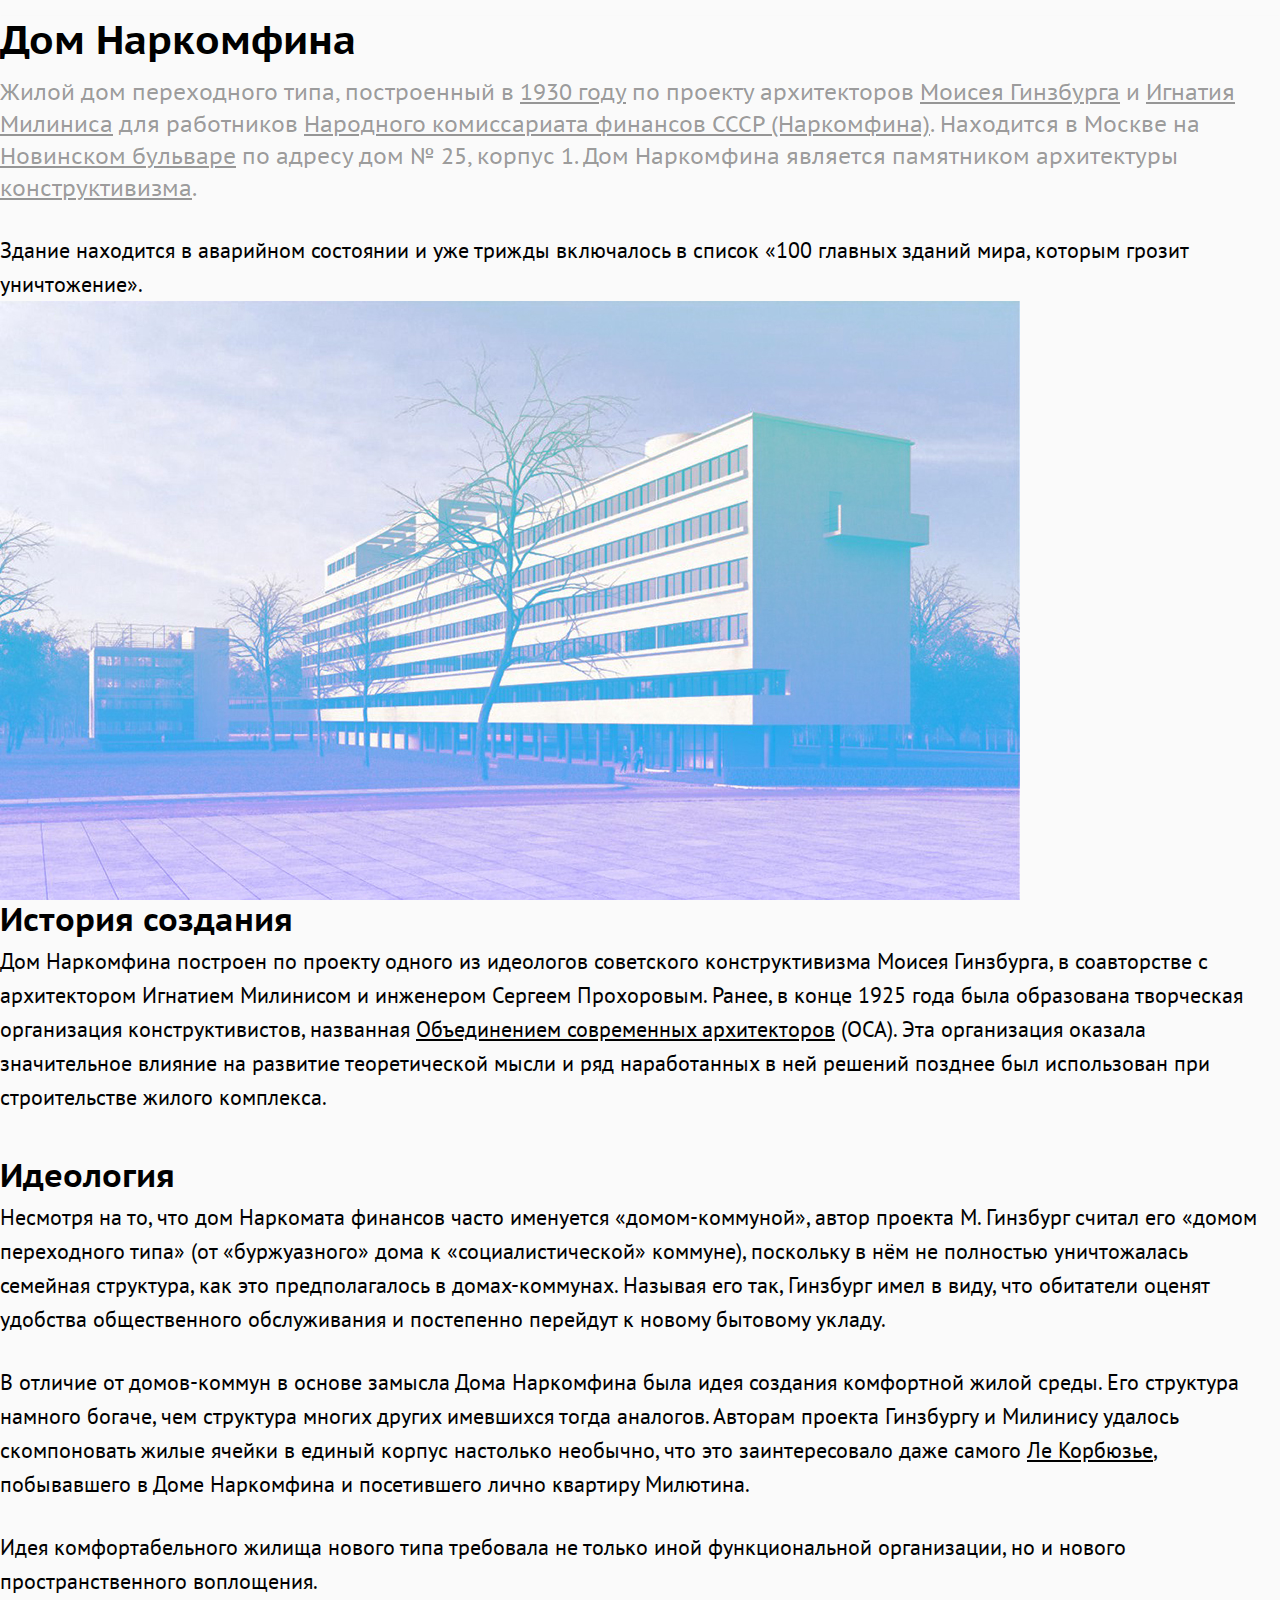
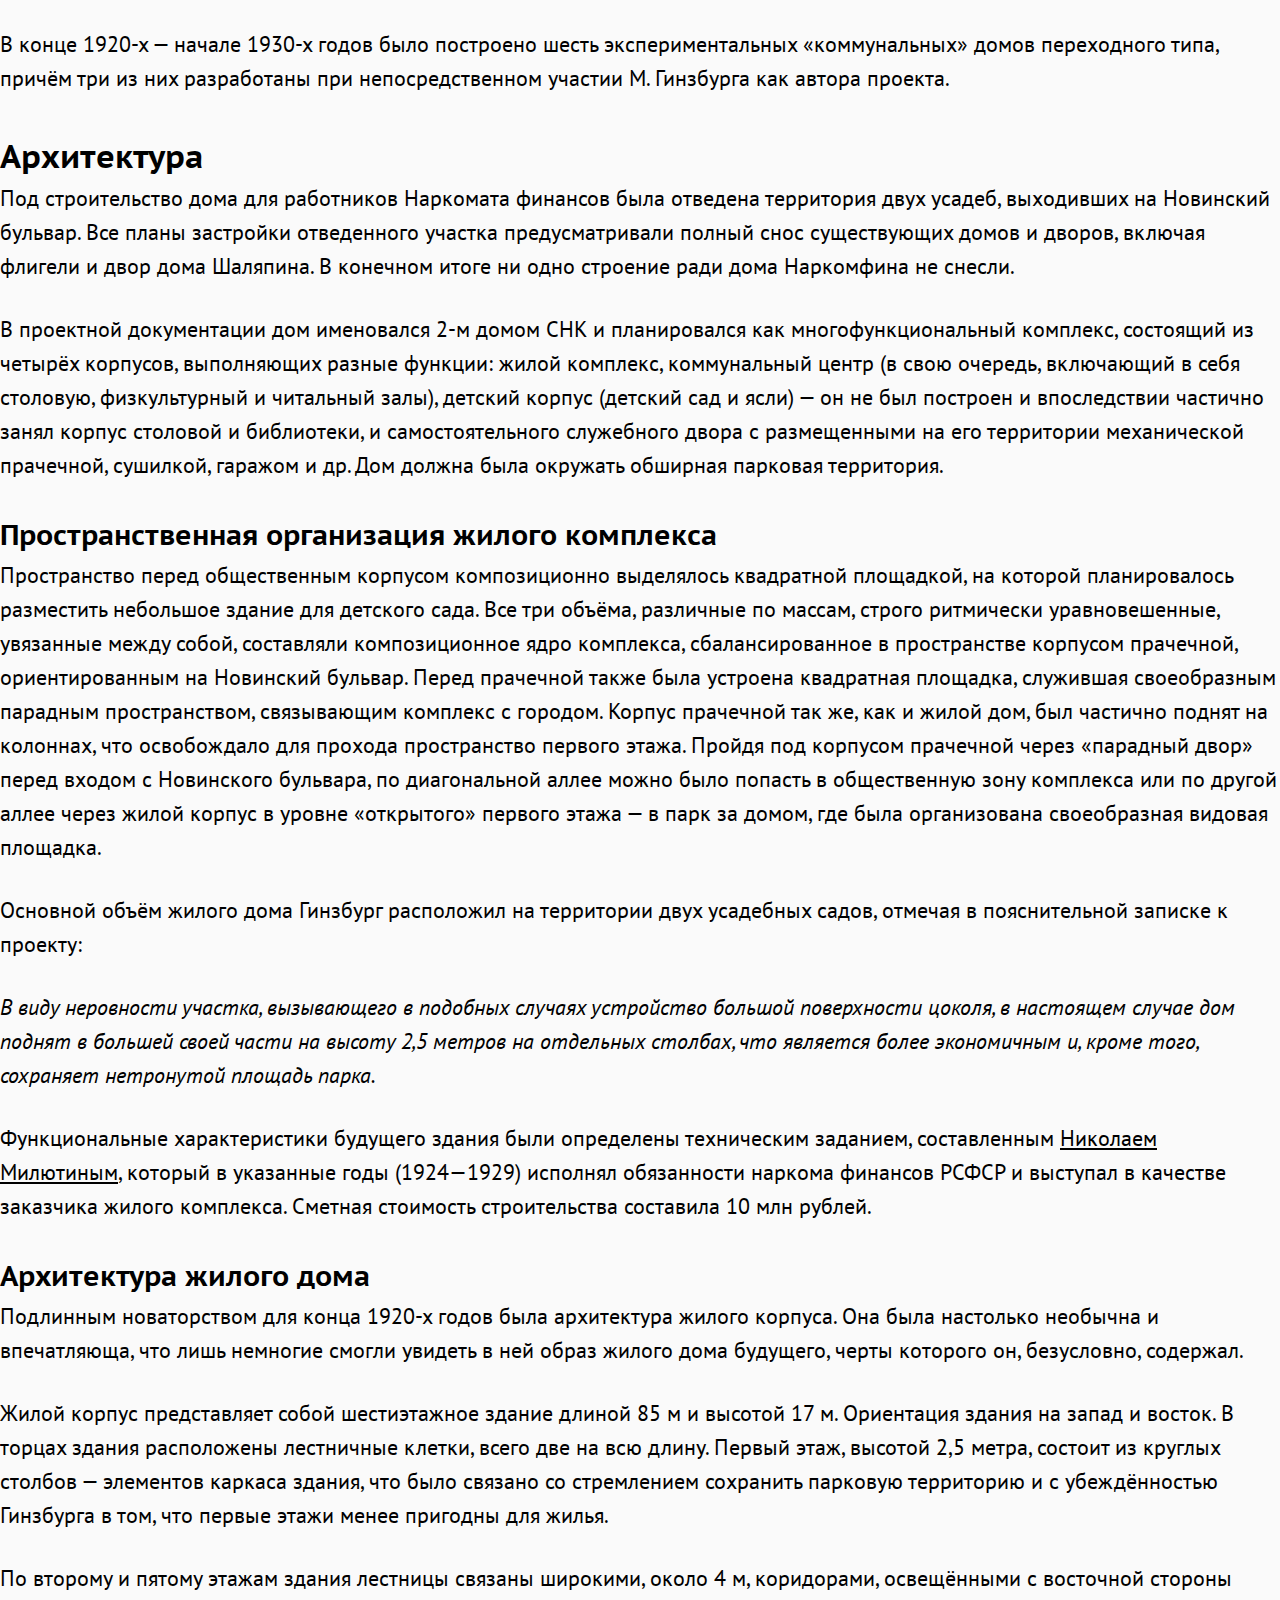
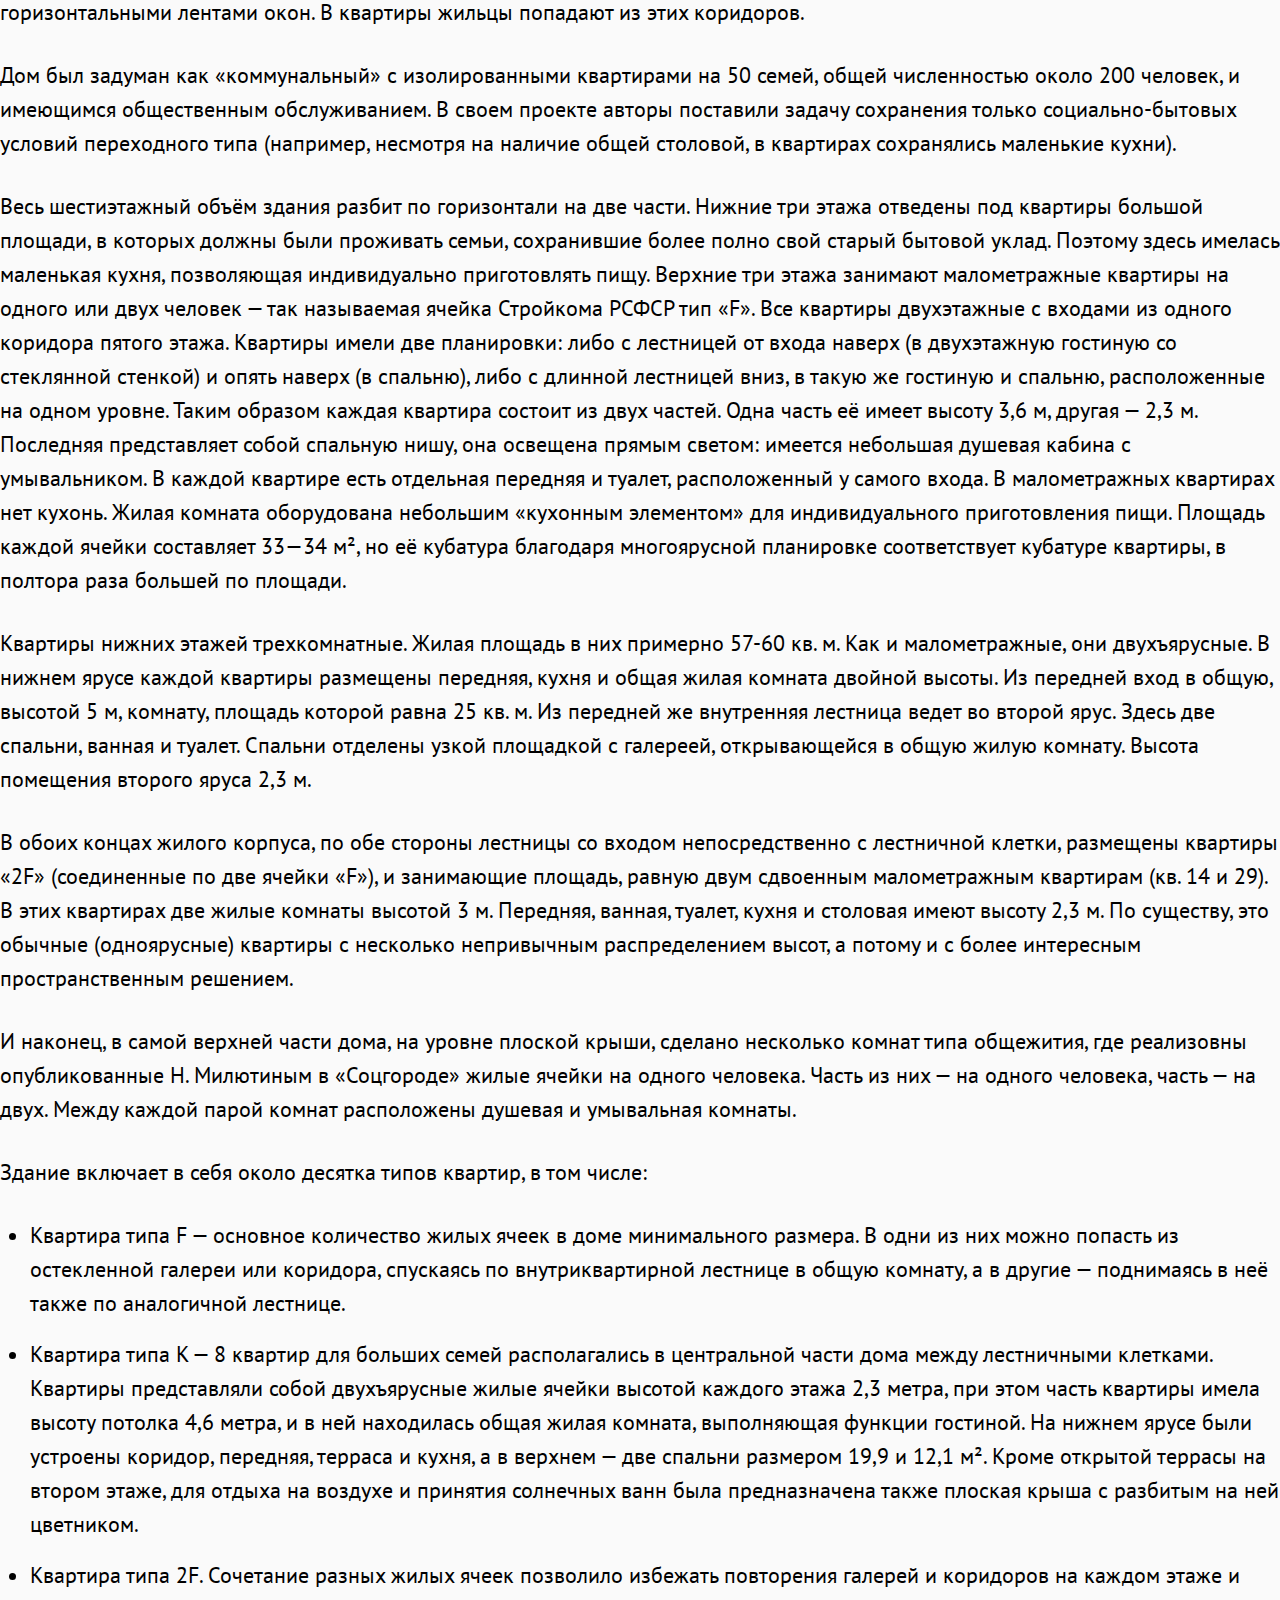
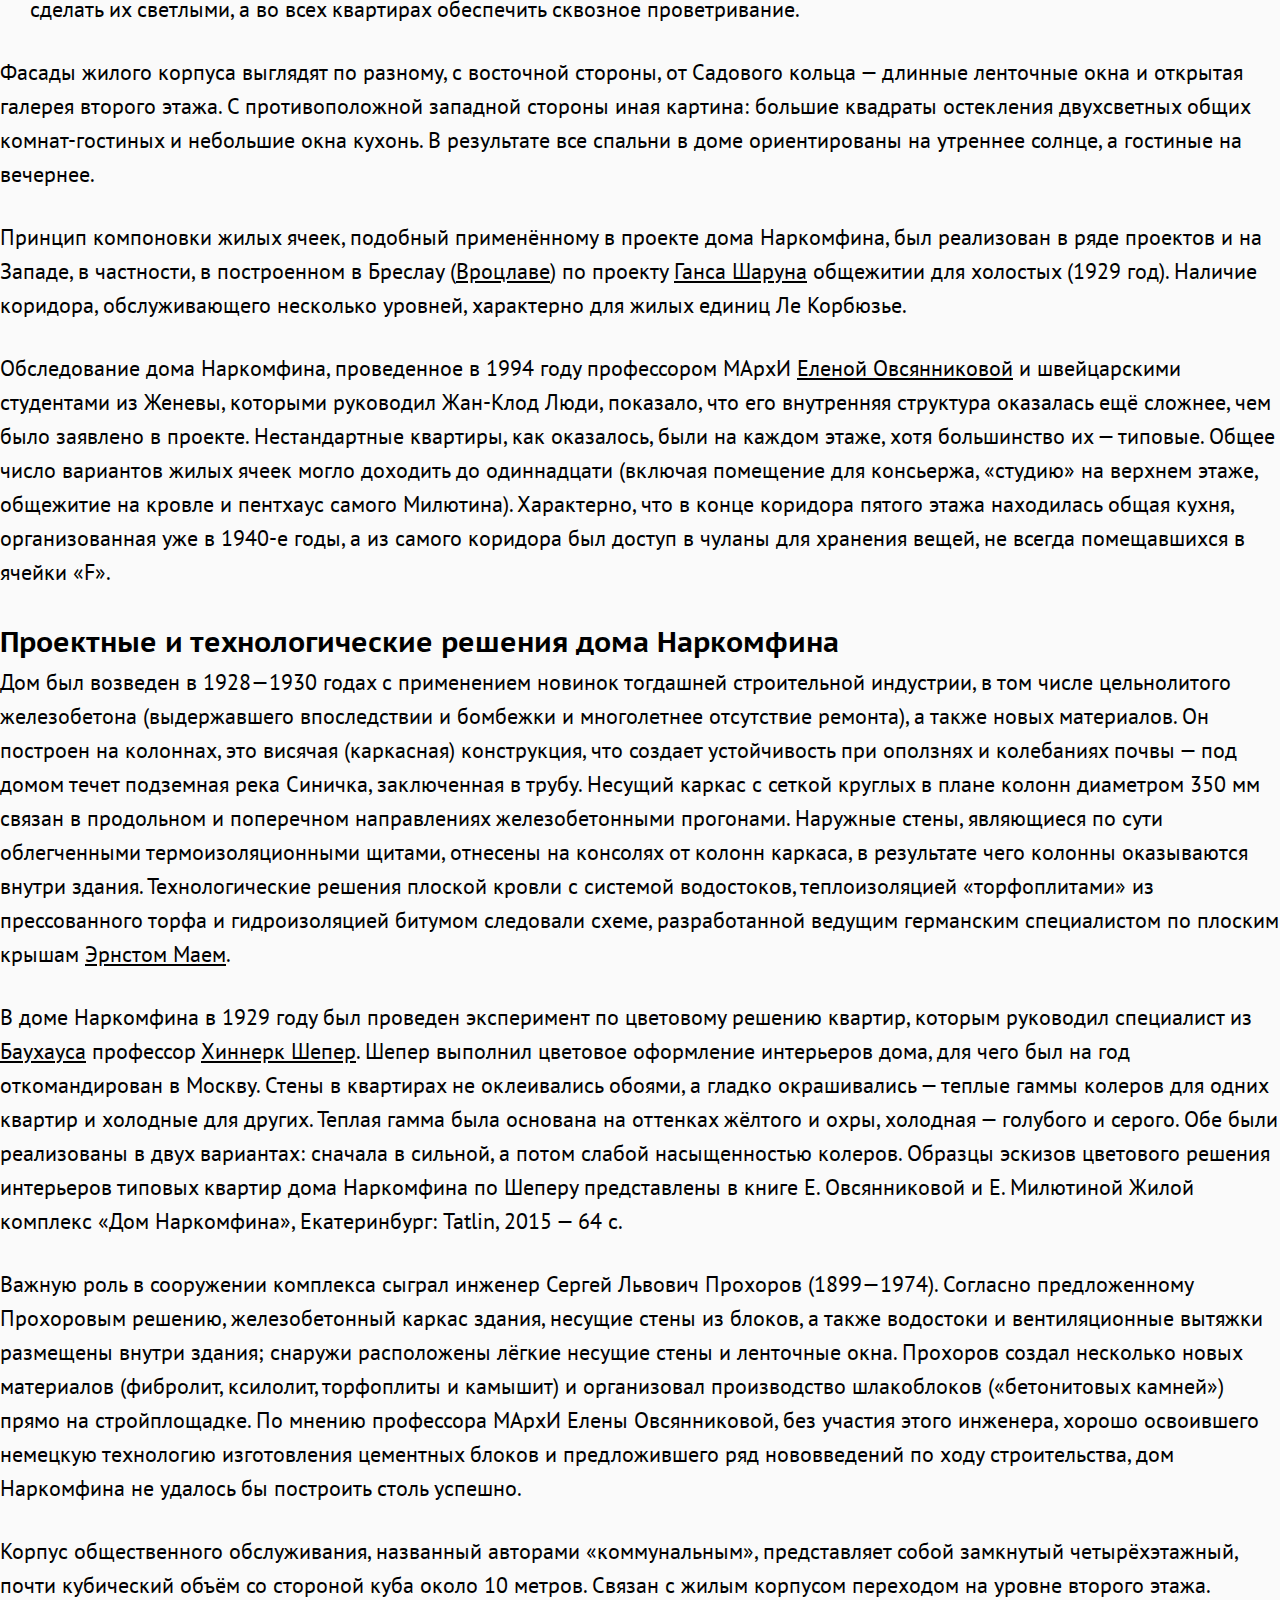
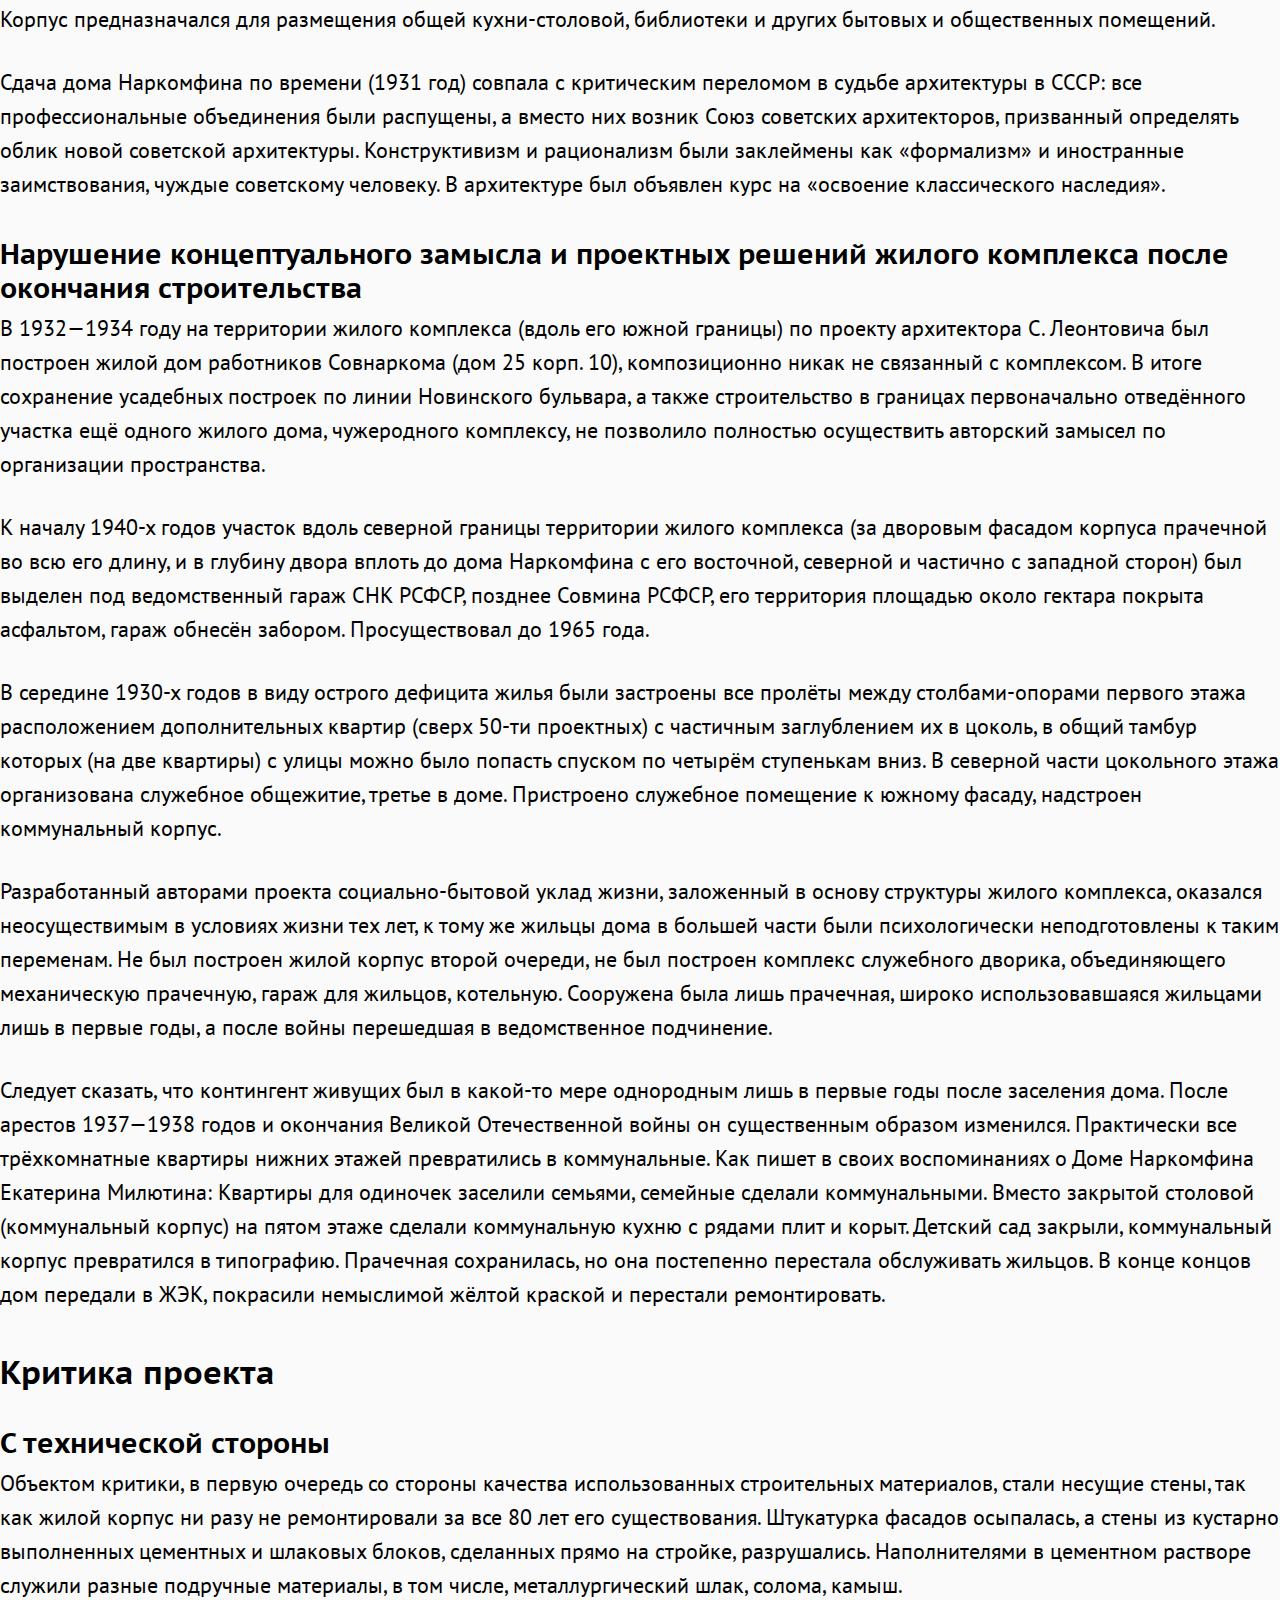
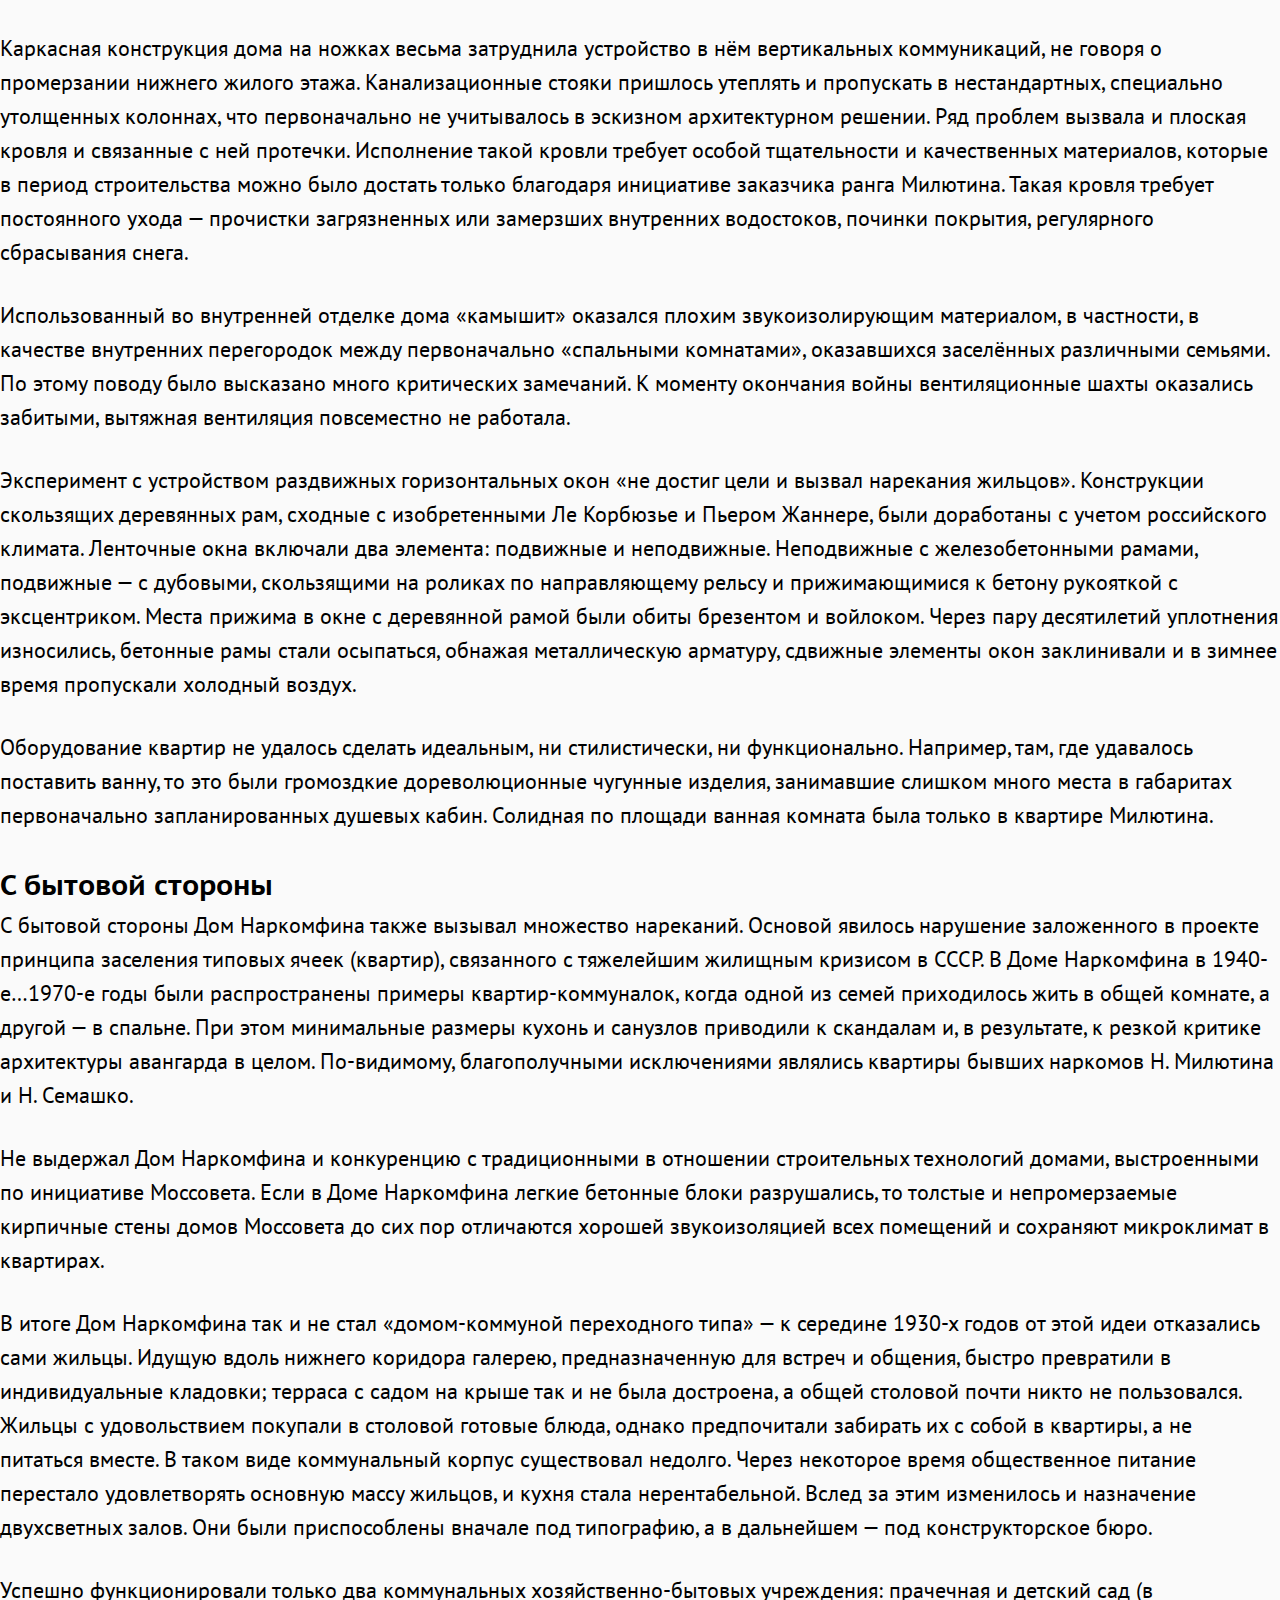
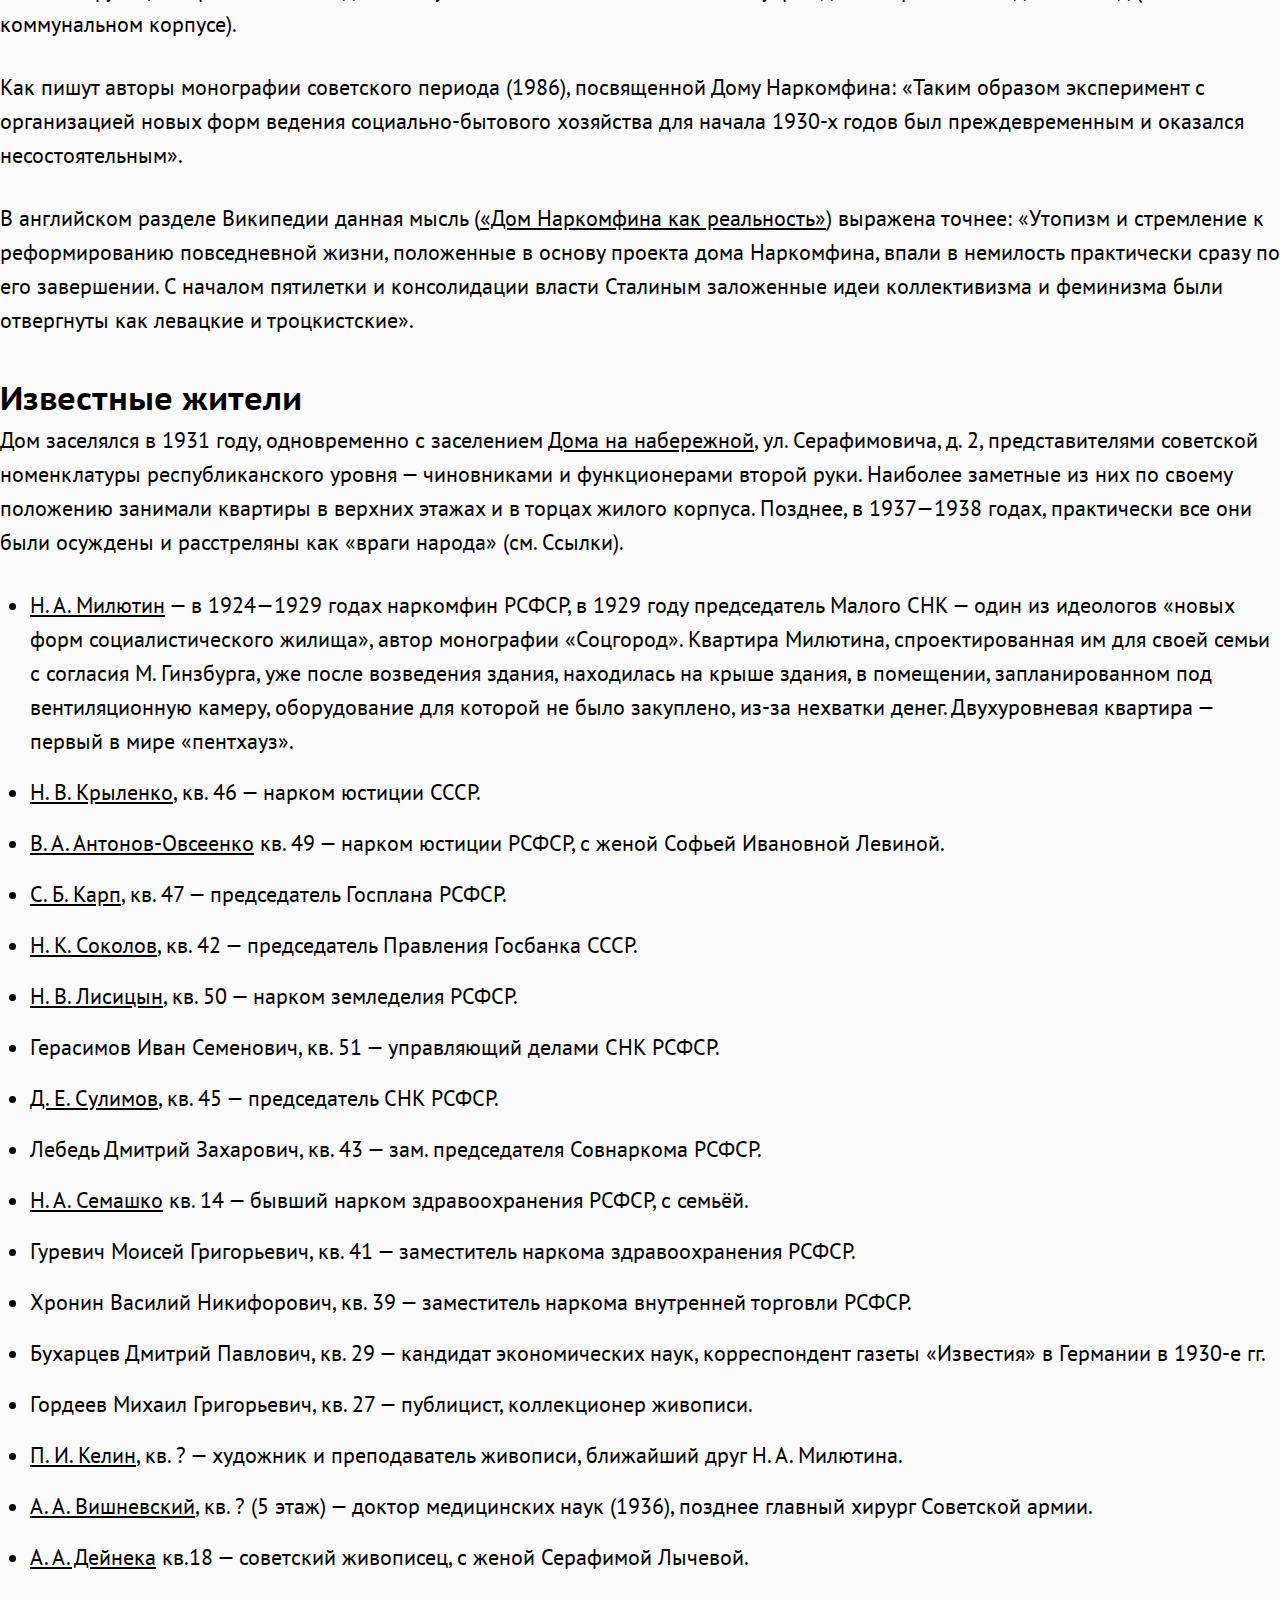
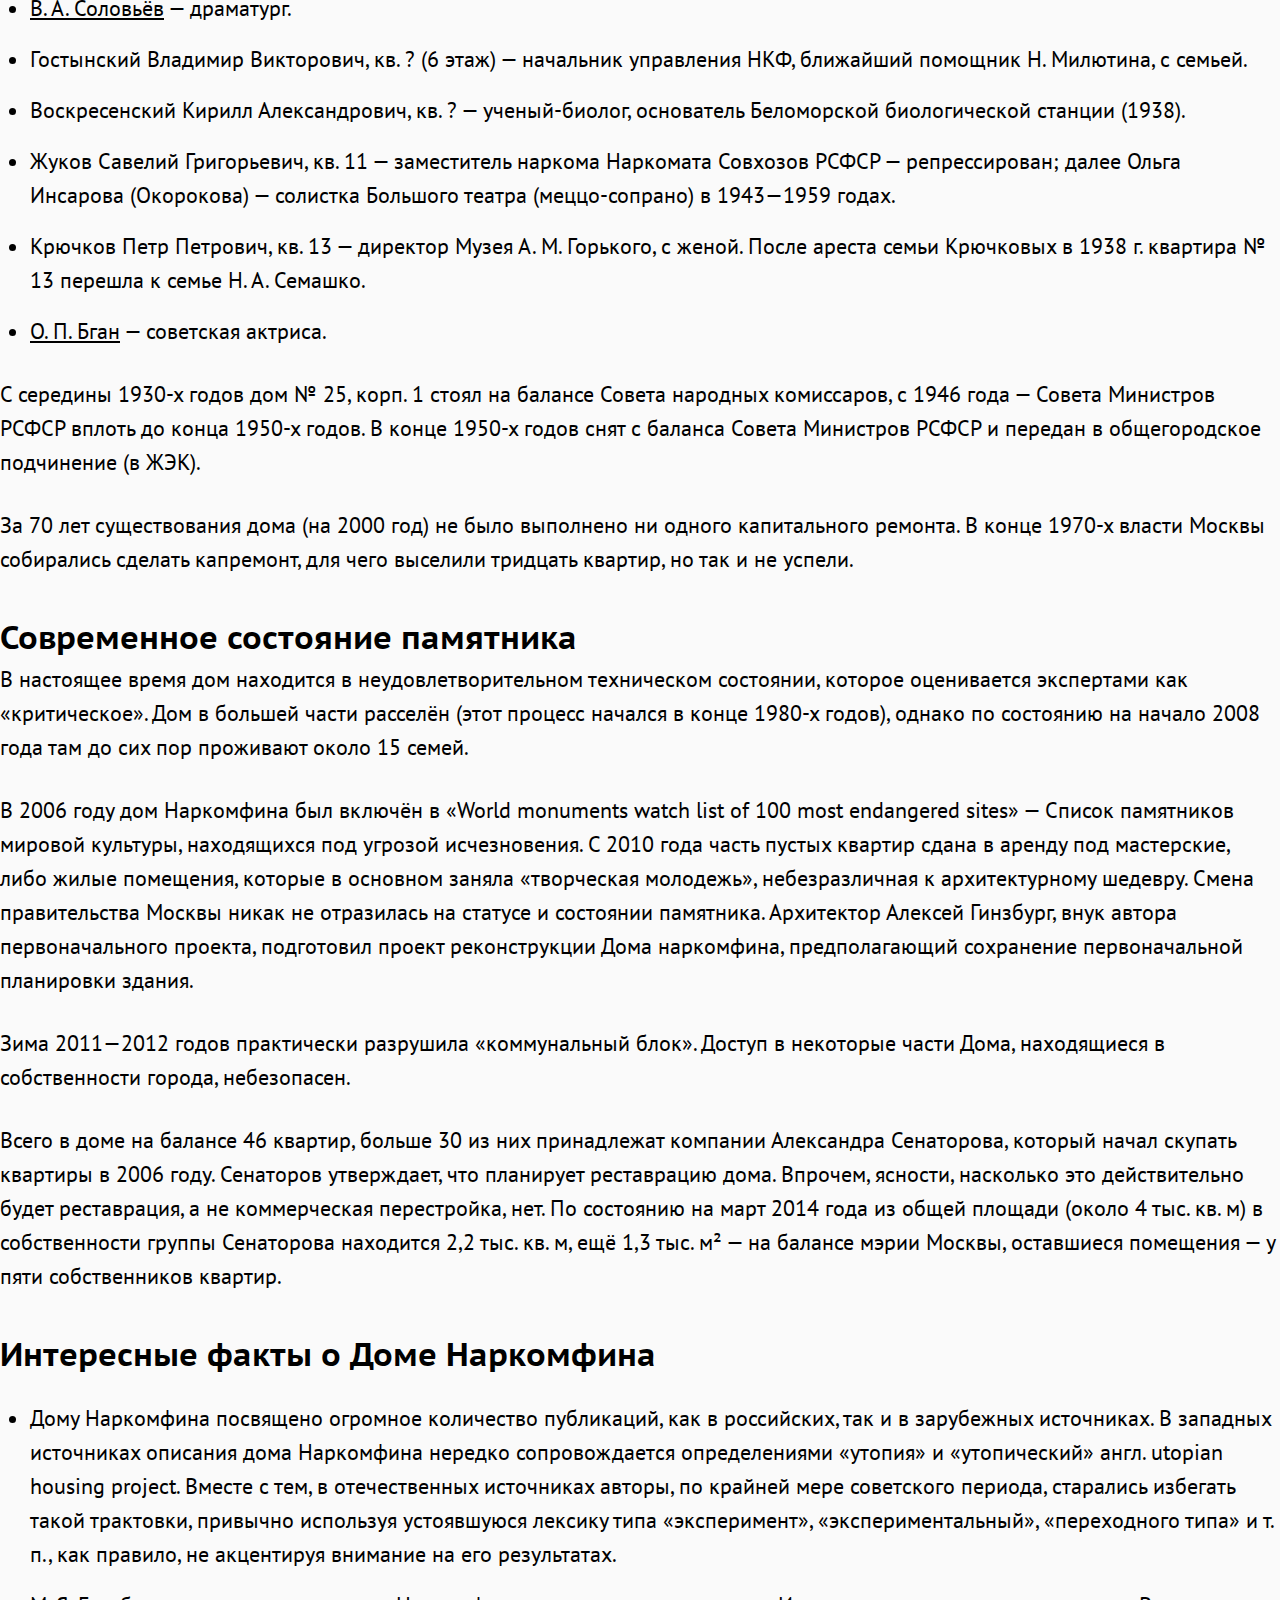
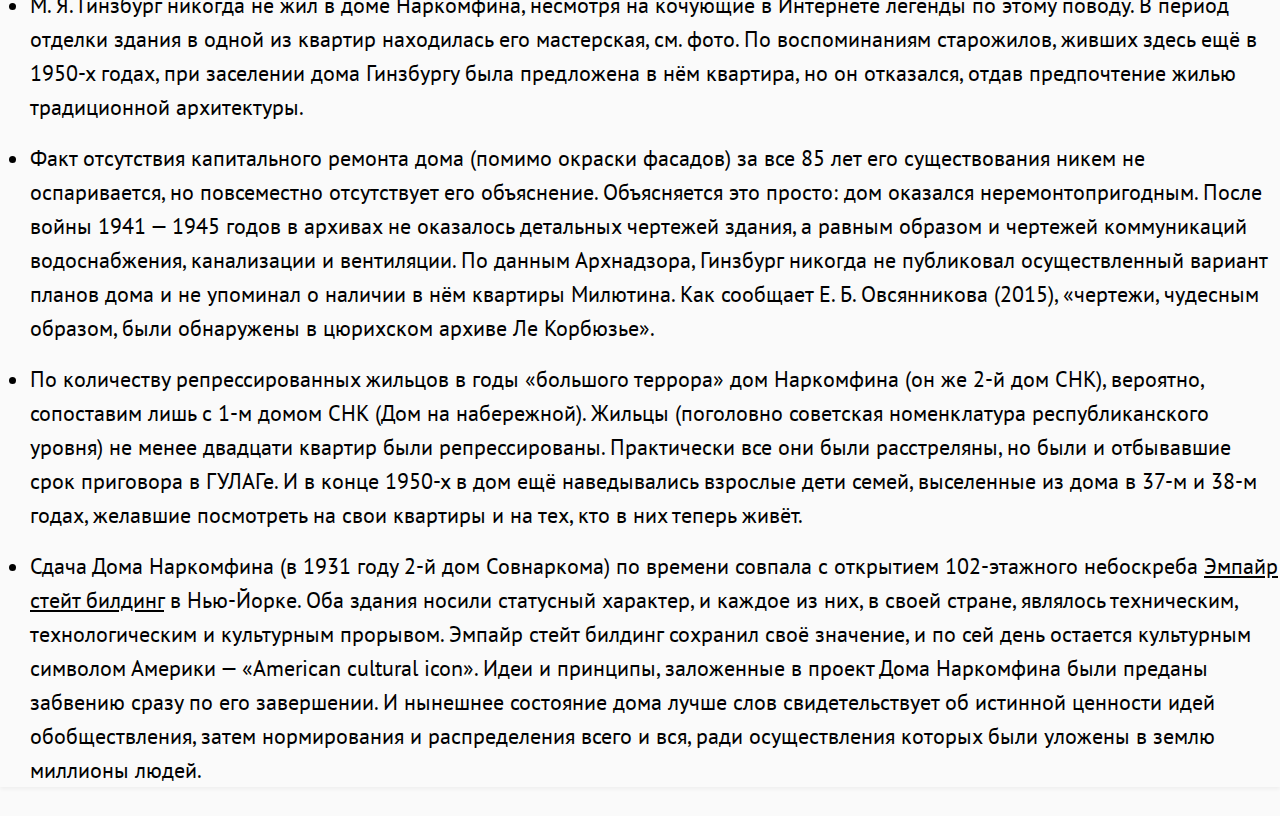
<file: index.html>
<!DOCTYPE html>
<html>
<head>
  <meta charset="utf-8">
  <title>Дом Наркомфина</title>
  <link rel="stylesheet" href="css/style.css"">
</head>
<body>
  <h1>Дом Наркомфина</h1>
  <p>Жилой дом переходного типа, построенный в <a target="_blank" href="https://ru.wikipedia.org/wiki/1930_%D0%B3%D0%BE%D0%B4">1930 году</a> по проекту архитекторов <a target="_blank" href="https://ru.wikipedia.org/wiki/%D0%93%D0%B8%D0%BD%D0%B7%D0%B1%D1%83%D1%80%D0%B3,_%D0%9C%D0%BE%D0%B8%D1%81%D0%B5%D0%B9_%D0%AF%D0%BA%D0%BE%D0%B2%D0%BB%D0%B5%D0%B2%D0%B8%D1%87">Моисея Гинзбурга</a> и <a target="_blank" href="https://ru.wikipedia.org/wiki/%D0%9C%D0%B8%D0%BB%D0%B8%D0%BD%D0%B8%D1%81,_%D0%98%D0%B3%D0%BD%D0%B0%D1%82%D0%B8%D0%B9_%D0%A4%D1%80%D0%B0%D0%BD%D1%86%D0%B5%D0%B2%D0%B8%D1%87">Игнатия Милиниса</a> для работников <a target="_blank" href="https://ru.wikipedia.org/wiki/%D0%9D%D0%B0%D1%80%D0%BE%D0%B4%D0%BD%D1%8B%D0%B9_%D0%BA%D0%BE%D0%BC%D0%B8%D1%81%D1%81%D0%B0%D1%80%D0%B8%D0%B0%D1%82_%D1%84%D0%B8%D0%BD%D0%B0%D0%BD%D1%81%D0%BE%D0%B2">Народного комиссариата финансов СССР (Наркомфина)</a>. Находится в Москве на <a target="_blank" href="https://ru.wikipedia.org/wiki/%D0%9D%D0%BE%D0%B2%D0%B8%D0%BD%D1%81%D0%BA%D0%B8%D0%B9_%D0%B1%D1%83%D0%BB%D1%8C%D0%B2%D0%B0%D1%80">Новинском бульваре</a> по адресу дом № 25, корпус 1. Дом Наркомфина является памятником архитектуры <a target="_blank" href="https://ru.wikipedia.org/wiki/%D0%9A%D0%BE%D0%BD%D1%81%D1%82%D1%80%D1%83%D0%BA%D1%82%D0%B8%D0%B2%D0%B8%D0%B7%D0%BC_(%D0%B8%D1%81%D0%BA%D1%83%D1%81%D1%81%D1%82%D0%B2%D0%BE)">конструктивизма</a>.</p>
  <p>Здание находится в аварийном состоянии и уже трижды включалось в список «100 главных зданий мира, которым грозит уничтожение».</p>

  <img src="narkomfin.jpg" alt="Дом Наркомфина" />

  <h2>История создания</h2>
  <p>Дом Наркомфина построен по проекту одного из идеологов советского конструктивизма Моисея Гинзбурга, в соавторстве с архитектором Игнатием Милинисом и инженером Сергеем Прохоровым. Ранее, в конце 1925 года была образована творческая организация конструктивистов, названная <a target="_blank" href="https://ru.wikipedia.org/wiki/%D0%9E%D0%B1%D1%8A%D0%B5%D0%B4%D0%B8%D0%BD%D0%B5%D0%BD%D0%B8%D0%B5_%D1%81%D0%BE%D0%B2%D1%80%D0%B5%D0%BC%D0%B5%D0%BD%D0%BD%D1%8B%D1%85_%D0%B0%D1%80%D1%85%D0%B8%D1%82%D0%B5%D0%BA%D1%82%D0%BE%D1%80%D0%BE%D0%B2">Объединением современных архитекторов</a> (ОСА). Эта организация оказала значительное влияние на развитие теоретической мысли и ряд наработанных в ней решений позднее был использован при строительстве жилого комплекса.</p>

  <h2>Идеология</h2>
  <p>Несмотря на то, что дом Наркомата финансов часто именуется «домом-коммуной», автор проекта М. Гинзбург считал его «домом переходного типа» (от «буржуазного» дома к «социалистической» коммуне), поскольку в нём не полностью уничтожалась семейная структура, как это предполагалось в домах-коммунах. Называя его так, Гинзбург имел в виду, что обитатели оценят удобства общественного обслуживания и постепенно перейдут к новому бытовому укладу.</p>
  <p>В отличие от домов-коммун в основе замысла Дома Наркомфина была идея создания комфортной жилой среды. Его структура намного богаче, чем структура многих других имевшихся тогда аналогов. Авторам проекта Гинзбургу и Милинису удалось скомпоновать жилые ячейки в единый корпус настолько необычно, что это заинтересовало даже самого <a target="_blank" href="https://ru.wikipedia.org/wiki/%D0%9B%D0%B5_%D0%9A%D0%BE%D1%80%D0%B1%D1%8E%D0%B7%D1%8C%D0%B5">Ле Корбюзье</a>, побывавшего в Доме Наркомфина и посетившего лично квартиру Милютина.</p>
  <p>Идея комфортабельного жилища нового типа требовала не только иной функциональной организации, но и нового пространственного воплощения.</p>
  <p>В конце 1920-х — начале 1930-х годов было построено шесть экспериментальных «коммунальных» домов переходного типа, причём три из них разработаны при непосредственном участии М. Гинзбурга как автора проекта.</p>

  <h2>Архитектура</h2>
  <p>Под строительство дома для работников Наркомата финансов была отведена территория двух усадеб, выходивших на Новинский бульвар. Все планы застройки отведенного участка предусматривали полный снос существующих домов и дворов, включая флигели и двор дома Шаляпина. В конечном итоге ни одно строение ради дома Наркомфина не снесли.</p>
  <p>В проектной документации дом именовался 2-м домом СНК и планировался как многофункциональный комплекс, состоящий из четырёх корпусов, выполняющих разные функции: жилой комплекс, коммунальный центр (в свою очередь, включающий в себя столовую, физкультурный и читальный залы), детский корпус (детский сад и ясли) — он не был построен и впоследствии частично занял корпус столовой и библиотеки, и самостоятельного служебного двора с размещенными на его территории механической прачечной, сушилкой, гаражом и др. Дом должна была окружать обширная парковая территория.</p>

  <h3>Пространственная организация жилого комплекса</h3>
  <p>Пространство перед общественным корпусом композиционно выделялось квадратной площадкой, на которой планировалось разместить небольшое здание для детского сада. Все три объёма, различные по массам, строго ритмически уравновешенные, увязанные между собой, составляли композиционное ядро комплекса, сбалансированное в пространстве корпусом прачечной, ориентированным на Новинский бульвар. Перед прачечной также была устроена квадратная площадка, служившая своеобразным парадным пространством, связывающим комплекс с городом. Корпус прачечной так же, как и жилой дом, был частично поднят на колоннах, что освобождало для прохода пространство первого этажа. Пройдя под корпусом прачечной через «парадный двор» перед входом с Новинского бульвара, по диагональной аллее можно было попасть в общественную зону комплекса или по другой аллее через жилой корпус в уровне «открытого» первого этажа — в парк за домом, где была организована своеобразная видовая площадка.</p>
  <p>Основной объём жилого дома Гинзбург расположил на территории двух усадебных садов, отмечая в пояснительной записке к проекту:</p>
  <blockquote>В виду неровности участка, вызывающего в подобных случаях устройство большой поверхности цоколя, в настоящем случае дом поднят в большей своей части на высоту 2,5 метров на отдельных столбах, что является более экономичным и, кроме того, сохраняет нетронутой площадь парка.</blockquote>
  <p>Функциональные характеристики будущего здания были определены техническим заданием, составленным <a target="_blank" href="https://ru.wikipedia.org/wiki/%D0%9C%D0%B8%D0%BB%D1%8E%D1%82%D0%B8%D0%BD,_%D0%9D%D0%B8%D0%BA%D0%BE%D0%BB%D0%B0%D0%B9_%D0%90%D0%BB%D0%B5%D0%BA%D1%81%D0%B0%D0%BD%D0%B4%D1%80%D0%BE%D0%B2%D0%B8%D1%87">Николаем Милютиным</a>, который в указанные годы (1924—1929) исполнял обязанности наркома финансов РСФСР и выступал в качестве заказчика жилого комплекса. Сметная стоимость строительства составила 10 млн рублей.</p>

  <h3>Архитектура жилого дома</h3>
  <p>Подлинным новаторством для конца 1920-х годов была архитектура жилого корпуса. Она была настолько необычна и впечатляюща, что лишь немногие смогли увидеть в ней образ жилого дома будущего, черты которого он, безусловно, содержал.</p>
  <p>Жилой корпус представляет собой шестиэтажное здание длиной 85 м и высотой 17 м. Ориентация здания на запад и восток. В торцах здания расположены лестничные клетки, всего две на всю длину. Первый этаж, высотой 2,5 метра, состоит из круглых столбов — элементов каркаса здания, что было связано со стремлением сохранить парковую территорию и с убеждённостью Гинзбурга в том, что первые этажи менее пригодны для жилья.</p>
  <p>По второму и пятому этажам здания лестницы связаны широкими, около 4 м, коридорами, освещёнными с восточной стороны горизонтальными лентами окон. В квартиры жильцы попадают из этих коридоров.</p>
  <p>Дом был задуман как «коммунальный» с изолированными квартирами на 50 семей, общей численностью около 200 человек, и имеющимся общественным обслуживанием. В своем проекте авторы поставили задачу сохранения только социально-бытовых условий переходного типа (например, несмотря на наличие общей столовой, в квартирах сохранялись маленькие кухни).</p>
  <p>Весь шестиэтажный объём здания разбит по горизонтали на две части. Нижние три этажа отведены под квартиры большой площади, в которых должны были проживать семьи, сохранившие более полно свой старый бытовой уклад. Поэтому здесь имелась маленькая кухня, позволяющая индивидуально приготовлять пищу. Верхние три этажа занимают малометражные квартиры на одного или двух человек — так называемая ячейка Стройкома РСФСР тип «F». Все квартиры двухэтажные с входами из одного коридора пятого этажа. Квартиры имели две планировки: либо с лестницей от входа наверх (в двухэтажную гостиную со стеклянной стенкой) и опять наверх (в спальню), либо с длинной лестницей вниз, в такую же гостиную и спальню, расположенные на одном уровне. Таким образом каждая квартира состоит из двух частей. Одна часть её имеет высоту 3,6 м, другая — 2,3 м. Последняя представляет собой спальную нишу, она освещена прямым светом: имеется небольшая душевая кабина с умывальником. В каждой квартире есть отдельная передняя и туалет, расположенный у самого входа. В малометражных квартирах нет кухонь. Жилая комната оборудована небольшим «кухонным элементом» для индивидуального приготовления пищи. Площадь каждой ячейки составляет 33—34 м², но её кубатура благодаря многоярусной планировке соответствует кубатуре квартиры, в полтора раза большей по площади.</p>
  <p>Квартиры нижних этажей трехкомнатные. Жилая площадь в них примерно 57-60 кв. м. Как и малометражные, они двухъярусные. В нижнем ярусе каждой квартиры размещены передняя, кухня и общая жилая комната двойной высоты. Из передней вход в общую, высотой 5 м, комнату, площадь которой равна 25 кв. м. Из передней же внутренняя лестница ведет во второй ярус. Здесь две спальни, ванная и туалет. Спальни отделены узкой площадкой с галереей, открывающейся в общую жилую комнату. Высота помещения второго яруса 2,3 м.</p>
  <p>В обоих концах жилого корпуса, по обе стороны лестницы со входом непосредственно с лестничной клетки, размещены квартиры «2F» (соединенные по две ячейки «F»), и занимающие площадь, равную двум сдвоенным малометражным квартирам (кв. 14 и 29). В этих квартирах две жилые комнаты высотой 3 м. Передняя, ванная, туалет, кухня и столовая имеют высоту 2,3 м. По существу, это обычные (одноярусные) квартиры с несколько непривычным распределением высот, а потому и с более интересным пространственным решением.</p>
  <p>И наконец, в самой верхней части дома, на уровне плоской крыши, сделано несколько комнат типа общежития, где реализовны опубликованные Н. Милютиным в «Соцгороде» жилые ячейки на одного человека. Часть из них — на одного человека, часть — на двух. Между каждой парой комнат расположены душевая и умывальная комнаты.</p>
  <p>Здание включает в себя около десятка типов квартир, в том числе:</p>

  <ul>
    <li>Квартира типа F — основное количество жилых ячеек в доме минимального размера. В одни из них можно попасть из остекленной галереи или коридора, спускаясь по внутриквартирной лестнице в общую комнату, а в другие — поднимаясь в неё также по аналогичной лестнице.</li>
    <li>Квартира типа K — 8 квартир для больших семей располагались в центральной части дома между лестничными клетками. Квартиры представляли собой двухъярусные жилые ячейки высотой каждого этажа 2,3 метра, при этом часть квартиры имела высоту потолка 4,6 метра, и в ней находилась общая жилая комната, выполняющая функции гостиной. На нижнем ярусе были устроены коридор, передняя, терраса и кухня, а в верхнем — две спальни размером 19,9 и 12,1 м². Кроме открытой террасы на втором этаже, для отдыха на воздухе и принятия солнечных ванн была предназначена также плоская крыша с разбитым на ней цветником.</li>
    <li>Квартира типа 2F. Сочетание разных жилых ячеек позволило избежать повторения галерей и коридоров на каждом этаже и сделать их светлыми, а во всех квартирах обеспечить сквозное проветривание.</li>
  </ul>

  <p>Фасады жилого корпуса выглядят по разному, с восточной стороны, от Садового кольца — длинные ленточные окна и открытая галерея второго этажа. С противоположной западной стороны иная картина: большие квадраты остекления двухсветных общих комнат-гостиных и небольшие окна кухонь. В результате все спальни в доме ориентированы на утреннее солнце, а гостиные на вечернее.</p>
  <p>Принцип компоновки жилых ячеек, подобный применённому в проекте дома Наркомфина, был реализован в ряде проектов и на Западе, в частности, в построенном в Бреслау (<a target="_blank" href="https://ru.wikipedia.org/wiki/%D0%92%D1%80%D0%BE%D1%86%D0%BB%D0%B0%D0%B2">Вроцлаве</a>) по проекту <a target="_blank" href="https://ru.wikipedia.org/wiki/%D0%A8%D0%B0%D1%80%D1%83%D0%BD,_%D0%93%D0%B0%D0%BD%D1%81_%D0%91%D0%B5%D1%80%D0%BD%D1%85%D0%B0%D1%80%D0%B4">Ганса Шаруна</a> общежитии для холостых (1929 год). Наличие коридора, обслуживающего несколько уровней, характерно для жилых единиц Ле Корбюзье.</p>
  <p>Обследование дома Наркомфина, проведенное в 1994 году профессором МАрхИ <a target="_blank" href="https://ru.wikipedia.org/wiki/%D0%9E%D0%B2%D1%81%D1%8F%D0%BD%D0%BD%D0%B8%D0%BA%D0%BE%D0%B2%D0%B0,_%D0%95%D0%BB%D0%B5%D0%BD%D0%B0_%D0%91%D0%BE%D1%80%D0%B8%D1%81%D0%BE%D0%B2%D0%BD%D0%B0">Еленой Овсянниковой</a> и швейцарскими студентами из Женевы, которыми руководил Жан-Клод Люди, показало, что его внутренняя структура оказалась ещё сложнее, чем было заявлено в проекте. Нестандартные квартиры, как оказалось, были на каждом этаже, хотя большинство их — типовые. Общее число вариантов жилых ячеек могло доходить до одиннадцати (включая помещение для консьержа, «студию» на верхнем этаже, общежитие на кровле и пентхаус самого Милютина). Характерно, что в конце коридора пятого этажа находилась общая кухня, организованная уже в 1940-е годы, а из самого коридора был доступ в чуланы для хранения вещей, не всегда помещавшихся в ячейки «F».</p>

  <h3>Проектные и технологические решения дома Наркомфина</h3>
  <p>Дом был возведен в 1928—1930 годах с применением новинок тогдашней строительной индустрии, в том числе цельнолитого железобетона (выдержавшего впоследствии и бомбежки и многолетнее отсутствие ремонта), а также новых материалов. Он построен на колоннах, это висячая (каркасная) конструкция, что создает устойчивость при оползнях и колебаниях почвы — под домом течет подземная река Синичка, заключенная в трубу. Несущий каркас с сеткой круглых в плане колонн диаметром 350 мм связан в продольном и поперечном направлениях железобетонными прогонами. Наружные стены, являющиеся по сути облегченными термоизоляционными щитами, отнесены на консолях от колонн каркаса, в результате чего колонны оказываются внутри здания. Технологические решения плоской кровли с системой водостоков, теплоизоляцией «торфоплитами» из прессованного торфа и гидроизоляцией битумом следовали схеме, разработанной ведущим германским специалистом по плоским крышам <a target="_blank" href="https://ru.wikipedia.org/wiki/%D0%9C%D0%B0%D0%B9,_%D0%AD%D1%80%D0%BD%D1%81%D1%82">Эрнстом Маем</a>.</p>
  <p>В доме Наркомфина в 1929 году был проведен эксперимент по цветовому решению квартир, которым руководил специалист из <a target="_blank" href="https://ru.wikipedia.org/wiki/%D0%91%D0%B0%D1%83%D1%85%D0%B0%D1%83%D0%B7">Баухауса</a> профессор <a target="_blank" href="https://de.wikipedia.org/wiki/Hinnerk_Scheper">Хиннерк Шепер</a>. Шепер выполнил цветовое оформление интерьеров дома, для чего был на год откомандирован в Москву. Стены в квартирах не оклеивались обоями, а гладко окрашивались — теплые гаммы колеров для одних квартир и холодные для других. Теплая гамма была основана на оттенках жёлтого и охры, холодная — голубого и серого. Обе были реализованы в двух вариантах: сначала в сильной, а потом слабой насыщенностью колеров. Образцы эскизов цветового решения интерьеров типовых квартир дома Наркомфина по Шеперу представлены в книге Е. Овсянниковой и Е. Милютиной Жилой комплекс «Дом Наркомфина», Екатеринбург: Tatlin, 2015 — 64 с.</p>
  <p>Важную роль в сооружении комплекса сыграл инженер Сергей Львович Прохоров (1899—1974). Согласно предложенному Прохоровым решению, железобетонный каркас здания, несущие стены из блоков, а также водостоки и вентиляционные вытяжки размещены внутри здания; снаружи расположены лёгкие несущие стены и ленточные окна. Прохоров создал несколько новых материалов (фибролит, ксилолит, торфоплиты и камышит) и организовал производство шлакоблоков («бетонитовых камней») прямо на стройплощадке. По мнению профессора МАрхИ Елены Овсянниковой, без участия этого инженера, хорошо освоившего немецкую технологию изготовления цементных блоков и предложившего ряд нововведений по ходу строительства, дом Наркомфина не удалось бы построить столь успешно.</p>
  <p>Корпус общественного обслуживания, названный авторами «коммунальным», представляет собой замкнутый четырёхэтажный, почти кубический объём со стороной куба около 10 метров. Связан с жилым корпусом переходом на уровне второго этажа. Корпус предназначался для размещения общей кухни-столовой, библиотеки и других бытовых и общественных помещений.</p>
  <p>Сдача дома Наркомфина по времени (1931 год) совпала с критическим переломом в судьбе архитектуры в СССР: все профессиональные объединения были распущены, а вместо них возник Союз советских архитекторов, призванный определять облик новой советской архитектуры. Конструктивизм и рационализм были заклеймены как «формализм» и иностранные заимствования, чуждые советскому человеку. В архитектуре был объявлен курс на «освоение классического наследия».</p>

  <h3>Нарушение концептуального замысла и проектных решений жилого комплекса после окончания строительства</h3>
  <p>В 1932—1934 году на территории жилого комплекса (вдоль его южной границы) по проекту архитектора С. Леонтовича был построен жилой дом работников Совнаркома (дом 25 корп. 10), композиционно никак не связанный с комплексом. В итоге сохранение усадебных построек по линии Новинского бульвара, а также строительство в границах первоначально отведённого участка ещё одного жилого дома, чужеродного комплексу, не позволило полностью осуществить авторский замысел по организации пространства.</p>
  <p>К началу 1940-х годов участок вдоль северной границы территории жилого комплекса (за дворовым фасадом корпуса прачечной во всю его длину, и в глубину двора вплоть до дома Наркомфина с его восточной, северной и частично с западной сторон) был выделен под ведомственный гараж СНК РСФСР, позднее Совмина РСФСР, его территория площадью около гектара покрыта асфальтом, гараж обнесён забором. Просуществовал до 1965 года.</p>
  <p>В середине 1930-х годов в виду острого дефицита жилья были застроены все пролёты между столбами-опорами первого этажа расположением дополнительных квартир (сверх 50-ти проектных) с частичным заглублением их в цоколь, в общий тамбур которых (на две квартиры) с улицы можно было попасть спуском по четырём ступенькам вниз. В северной части цокольного этажа организована служебное общежитие, третье в доме. Пристроено служебное помещение к южному фасаду, надстроен коммунальный корпус.</p>
  <p>Разработанный авторами проекта социально-бытовой уклад жизни, заложенный в основу структуры жилого комплекса, оказался неосуществимым в условиях жизни тех лет, к тому же жильцы дома в большей части были психологически неподготовлены к таким переменам. Не был построен жилой корпус второй очереди, не был построен комплекс служебного дворика, объединяющего механическую прачечную, гараж для жильцов, котельную. Сооружена была лишь прачечная, широко использовавшаяся жильцами лишь в первые годы, а после войны перешедшая в ведомственное подчинение.</p>
  <p>Следует сказать, что контингент живущих был в какой-то мере однородным лишь в первые годы после заселения дома. После арестов 1937—1938 годов и окончания Великой Отечественной войны он существенным образом изменился. Практически все трёхкомнатные квартиры нижних этажей превратились в коммунальные. Как пишет в своих воспоминаниях о Доме Наркомфина Екатерина Милютина: Квартиры для одиночек заселили семьями, семейные сделали коммунальными. Вместо закрытой столовой (коммунальный корпус) на пятом этаже сделали коммунальную кухню с рядами плит и корыт. Детский сад закрыли, коммунальный корпус превратился в типографию. Прачечная сохранилась, но она постепенно перестала обслуживать жильцов. В конце концов дом передали в ЖЭК, покрасили немыслимой жёлтой краской и перестали ремонтировать.</p>

  <h2>Критика проекта</h2>
  <h3>С технической стороны</h3>
  <p>Объектом критики, в первую очередь со стороны качества использованных строительных материалов, стали несущие стены, так как жилой корпус ни разу не ремонтировали за все 80 лет его существования. Штукатурка фасадов осыпалась, а стены из кустарно выполненных цементных и шлаковых блоков, сделанных прямо на стройке, разрушались. Наполнителями в цементном растворе служили разные подручные материалы, в том числе, металлургический шлак, солома, камыш.</p>
  <p>Каркасная конструкция дома на ножках весьма затруднила устройство в нём вертикальных коммуникаций, не говоря о промерзании нижнего жилого этажа. Канализационные стояки пришлось утеплять и пропускать в нестандартных, специально утолщенных колоннах, что первоначально не учитывалось в эскизном архитектурном решении. Ряд проблем вызвала и плоская кровля и связанные с ней протечки. Исполнение такой кровли требует особой тщательности и качественных материалов, которые в период строительства можно было достать только благодаря инициативе заказчика ранга Милютина. Такая кровля требует постоянного ухода — прочистки загрязненных или замерзших внутренних водостоков, починки покрытия, регулярного сбрасывания снега.</p>
  <p>Использованный во внутренней отделке дома «камышит» оказался плохим звукоизолирующим материалом, в частности, в качестве внутренних перегородок между первоначально «спальными комнатами», оказавшихся заселённых различными семьями. По этому поводу было высказано много критических замечаний. К моменту окончания войны вентиляционные шахты оказались забитыми, вытяжная вентиляция повсеместно не работала.</p>
  <p>Эксперимент с устройством раздвижных горизонтальных окон «не достиг цели и вызвал нарекания жильцов». Конструкции скользящих деревянных рам, сходные с изобретенными Ле Корбюзье и Пьером Жаннере, были доработаны с учетом российского климата. Ленточные окна включали два элемента: подвижные и неподвижные. Неподвижные с железобетонными рамами, подвижные — с дубовыми, скользящими на роликах по направляющему рельсу и прижимающимися к бетону рукояткой с эксцентриком. Места прижима в окне с деревянной рамой были обиты брезентом и войлоком. Через пару десятилетий уплотнения износились, бетонные рамы стали осыпаться, обнажая металлическую арматуру, сдвижные элементы окон заклинивали и в зимнее время пропускали холодный воздух.</p>
  <p>Оборудование квартир не удалось сделать идеальным, ни стилистически, ни функционально. Например, там, где удавалось поставить ванну, то это были громоздкие дореволюционные чугунные изделия, занимавшие слишком много места в габаритах первоначально запланированных душевых кабин. Солидная по площади ванная комната была только в квартире Милютина.</p>

  <h3>С бытовой стороны</h3>
  <p>С бытовой стороны Дом Наркомфина также вызывал множество нареканий. Основой явилось нарушение заложенного в проекте принципа заселения типовых ячеек (квартир), связанного с тяжелейшим жилищным кризисом в СССР. В Доме Наркомфина в 1940-е…1970-е годы были распространены примеры квартир-коммуналок, когда одной из семей приходилось жить в общей комнате, а другой — в спальне. При этом минимальные размеры кухонь и санузлов приводили к скандалам и, в результате, к резкой критике архитектуры авангарда в целом. По-видимому, благополучными исключениями являлись квартиры бывших наркомов Н. Милютина и Н. Семашко.</p>
  <p>Не выдержал Дом Наркомфина и конкуренцию с традиционными в отношении строительных технологий домами, выстроенными по инициативе Моссовета. Если в Доме Наркомфина легкие бетонные блоки разрушались, то толстые и непромерзаемые кирпичные стены домов Моссовета до сих пор отличаются хорошей звукоизоляцией всех помещений и сохраняют микроклимат в квартирах.</p>
  <p>В итоге Дом Наркомфина так и не стал «домом-коммуной переходного типа» — к середине 1930-х годов от этой идеи отказались сами жильцы. Идущую вдоль нижнего коридора галерею, предназначенную для встреч и общения, быстро превратили в индивидуальные кладовки; терраса с садом на крыше так и не была достроена, а общей столовой почти никто не пользовался. Жильцы с удовольствием покупали в столовой готовые блюда, однако предпочитали забирать их с собой в квартиры, а не питаться вместе. В таком виде коммунальный корпус существовал недолго. Через некоторое время общественное питание перестало удовлетворять основную массу жильцов, и кухня стала нерентабельной. Вслед за этим изменилось и назначение двухсветных залов. Они были приспособлены вначале под типографию, а в дальнейшем — под конструкторское бюро.</p>
  <p>Успешно функционировали только два коммунальных хозяйственно-бытовых учреждения: прачечная и детский сад (в коммунальном корпусе).</p>
  <p>Как пишут авторы монографии советского периода (1986), посвященной Дому Наркомфина: «Таким образом эксперимент с организацией новых форм ведения социально-бытового хозяйства для начала 1930-х годов был преждевременным и оказался несостоятельным».</p>
  <p>В английском разделе Википедии данная мысль (<a target="_blank" href="https://en.wikipedia.org/wiki/Narkomfin_building#The_Narkomfin_building_as_reality">«Дом Наркомфина как реальность»</a>) выражена точнее: «Утопизм и стремление к реформированию повседневной жизни, положенные в основу проекта дома Наркомфина, впали в немилость практически сразу по его завершении. С началом пятилетки и консолидации власти Сталиным заложенные идеи коллективизма и феминизма были отвергнуты как левацкие и троцкистские».</p>

  <h2>Известные жители</h2>
  <p>Дом заселялся в 1931 году, одновременно с заселением <a target="_blank" href="https://ru.wikipedia.org/wiki/%D0%94%D0%BE%D0%BC_%D0%BD%D0%B0_%D0%BD%D0%B0%D0%B1%D0%B5%D1%80%D0%B5%D0%B6%D0%BD%D0%BE%D0%B9">Дома на набережной</a>, ул. Серафимовича, д. 2, представителями советской номенклатуры республиканского уровня — чиновниками и функционерами второй руки. Наиболее заметные из них по своему положению занимали квартиры в верхних этажах и в торцах жилого корпуса. Позднее, в 1937—1938 годах, практически все они были осуждены и расстреляны как «враги народа» (см. Ссылки).</p>

  <ul>
    <li><a target="_blank" href="https://ru.wikipedia.org/wiki/%D0%9C%D0%B8%D0%BB%D1%8E%D1%82%D0%B8%D0%BD,_%D0%9D%D0%B8%D0%BA%D0%BE%D0%BB%D0%B0%D0%B9_%D0%90%D0%BB%D0%B5%D0%BA%D1%81%D0%B0%D0%BD%D0%B4%D1%80%D0%BE%D0%B2%D0%B8%D1%87">Н. А. Милютин</a> — в 1924—1929 годах наркомфин РСФСР, в 1929 году председатель Малого СНК — один из идеологов «новых форм социалистического жилища», автор монографии «Соцгород». Квартира Милютина, спроектированная им для своей семьи с согласия М. Гинзбурга, уже после возведения здания, находилась на крыше здания, в помещении, запланированном под вентиляционную камеру, оборудование для которой не было закуплено, из-за нехватки денег. Двухуровневая квартира — первый в мире «пентхауз».</li>
    <li><a target="_blank" href="https://ru.wikipedia.org/wiki/%D0%9A%D1%80%D1%8B%D0%BB%D0%B5%D0%BD%D0%BA%D0%BE,_%D0%9D%D0%B8%D0%BA%D0%BE%D0%BB%D0%B0%D0%B9_%D0%92%D0%B0%D1%81%D0%B8%D0%BB%D1%8C%D0%B5%D0%B2%D0%B8%D1%87">Н. В. Крыленко</a>, кв. 46 — нарком юстиции СССР.</li>
    <li><a target="_blank" href="https://ru.wikipedia.org/wiki/%D0%90%D0%BD%D1%82%D0%BE%D0%BD%D0%BE%D0%B2-%D0%9E%D0%B2%D1%81%D0%B5%D0%B5%D0%BD%D0%BA%D0%BE,_%D0%92%D0%BB%D0%B0%D0%B4%D0%B8%D0%BC%D0%B8%D1%80_%D0%90%D0%BB%D0%B5%D0%BA%D1%81%D0%B0%D0%BD%D0%B4%D1%80%D0%BE%D0%B2%D0%B8%D1%87">В. А. Антонов-Овсеенко</a> кв. 49 — нарком юстиции РСФСР, с женой Софьей Ивановной Левиной.</li>
    <li><a target="_blank" href="https://ru.wikipedia.org/wiki/%D0%9A%D0%B0%D1%80%D0%BF,_%D0%A1%D0%B5%D1%80%D0%B3%D0%B5%D0%B9_%D0%91%D0%B5%D0%BD%D0%B5%D0%B4%D0%B8%D0%BA%D1%82%D0%BE%D0%B2%D0%B8%D1%87">С. Б. Карп</a>, кв. 47 — председатель Госплана РСФСР.</li>
    <li><a target="_blank" href="https://ru.wikipedia.org/wiki/%D0%A1%D0%BE%D0%BA%D0%BE%D0%BB%D0%BE%D0%B2,_%D0%9D%D0%B8%D0%BA%D0%BE%D0%BB%D0%B0%D0%B9_%D0%9A%D0%BE%D0%BD%D1%81%D1%82%D0%B0%D0%BD%D1%82%D0%B8%D0%BD%D0%BE%D0%B2%D0%B8%D1%87">Н. К. Соколов</a>, кв. 42 — председатель Правления Госбанка СССР.</li>
    <li><a target="_blank" href="https://ru.wikipedia.org/wiki/%D0%9B%D0%B8%D1%81%D0%B8%D1%86%D1%8B%D0%BD,_%D0%9D%D0%B8%D0%BA%D0%BE%D0%BB%D0%B0%D0%B9_%D0%92%D0%B0%D1%81%D0%B8%D0%BB%D1%8C%D0%B5%D0%B2%D0%B8%D1%87">Н. В. Лисицын</a>, кв. 50 — нарком земледелия РСФСР.</li>
    <li>Герасимов Иван Семенович, кв. 51 — управляющий делами СНК РСФСР.</li>
    <li><a target="_blank" href="https://ru.wikipedia.org/wiki/%D0%A1%D1%83%D0%BB%D0%B8%D0%BC%D0%BE%D0%B2,_%D0%94%D0%B0%D0%BD%D0%B8%D0%B8%D0%BB_%D0%95%D0%B3%D0%BE%D1%80%D0%BE%D0%B2%D0%B8%D1%87">Д. Е. Сулимов</a>, кв. 45 — председатель СНК РСФСР.</li>
    <li>Лебедь Дмитрий Захарович, кв. 43 — зам. председателя Совнаркома РСФСР.</li>
    <li><a target="_blank" href="https://ru.wikipedia.org/wiki/%D0%A1%D0%B5%D0%BC%D0%B0%D1%88%D0%BA%D0%BE,_%D0%9D%D0%B8%D0%BA%D0%BE%D0%BB%D0%B0%D0%B9_%D0%90%D0%BB%D0%B5%D0%BA%D1%81%D0%B0%D0%BD%D0%B4%D1%80%D0%BE%D0%B2%D0%B8%D1%87">Н. А. Семашко</a> кв. 14 — бывший нарком здравоохранения РСФСР, с семьёй.</li>
    <li>Гуревич Моисей Григорьевич, кв. 41 — заместитель наркома здравоохранения РСФСР.</li>
    <li>Хронин Василий Никифорович, кв. 39 — заместитель наркома внутренней торговли РСФСР.</li>
    <li>Бухарцев Дмитрий Павлович, кв. 29 — кандидат экономических наук, корреспондент газеты «Известия» в Германии в 1930-е гг.</li>
    <li>Гордеев Михаил Григорьевич, кв. 27 — публицист, коллекционер живописи.</li>
    <li><a target="_blank" href="https://ru.wikipedia.org/wiki/%D0%9A%D0%B5%D0%BB%D0%B8%D0%BD,_%D0%9F%D1%91%D1%82%D1%80_%D0%98%D0%B2%D0%B0%D0%BD%D0%BE%D0%B2%D0%B8%D1%87">П. И. Келин</a>, кв. ? — художник и преподаватель живописи, ближайший друг Н. А. Милютина.</li>
    <li><a target="_blank" href="https://ru.wikipedia.org/wiki/%D0%92%D0%B8%D1%88%D0%BD%D0%B5%D0%B2%D1%81%D0%BA%D0%B8%D0%B9,_%D0%90%D0%BB%D0%B5%D0%BA%D1%81%D0%B0%D0%BD%D0%B4%D1%80_%D0%90%D0%BB%D0%B5%D0%BA%D1%81%D0%B0%D0%BD%D0%B4%D1%80%D0%BE%D0%B2%D0%B8%D1%87_(%D1%81%D1%82%D0%B0%D1%80%D1%88%D0%B8%D0%B9)">А. А. Вишневский</a>, кв. ? (5 этаж) — доктор медицинских наук (1936), позднее главный хирург Советской армии.</li>
    <li><a target="_blank" href="https://ru.wikipedia.org/wiki/%D0%94%D0%B5%D0%B9%D0%BD%D0%B5%D0%BA%D0%B0,_%D0%90%D0%BB%D0%B5%D0%BA%D1%81%D0%B0%D0%BD%D0%B4%D1%80_%D0%90%D0%BB%D0%B5%D0%BA%D1%81%D0%B0%D0%BD%D0%B4%D1%80%D0%BE%D0%B2%D0%B8%D1%87">А. А. Дейнека</a> кв.18 — советский живописец, с женой Серафимой Лычевой.</li>
    <li><a target="_blank" href="https://ru.wikipedia.org/wiki/%D0%A1%D0%BE%D0%BB%D0%BE%D0%B2%D1%8C%D1%91%D0%B2,_%D0%92%D0%BB%D0%B0%D0%B4%D0%B8%D0%BC%D0%B8%D1%80_%D0%90%D0%BB%D0%B5%D0%BA%D1%81%D0%B0%D0%BD%D0%B4%D1%80%D0%BE%D0%B2%D0%B8%D1%87_(%D0%B4%D1%80%D0%B0%D0%BC%D0%B0%D1%82%D1%83%D1%80%D0%B3)">В. А. Соловьёв</a> — драматург.</li>
    <li>Гостынский Владимир Викторович, кв. ? (6 этаж) — начальник управления НКФ, ближайший помощник Н. Милютина, с семьей.</li>
    <li>Воскресенский Кирилл Александрович, кв. ? — ученый-биолог, основатель Беломорской биологической станции (1938).</li>
    <li>Жуков Савелий Григорьевич, кв. 11 — заместитель наркома Наркомата Совхозов РСФСР — репрессирован; далее Ольга Инсарова (Окорокова) — солистка Большого театра (меццо-сопрано) в 1943—1959 годах.</li>
    <li>Крючков Петр Петрович, кв. 13 — директор Музея А. М. Горького, с женой. После ареста семьи Крючковых в 1938 г. квартира № 13 перешла к семье Н. А. Семашко.</li>
    <li><a target="_blank" href="https://ru.wikipedia.org/wiki/%D0%91%D0%B3%D0%B0%D0%BD,_%D0%9E%D0%BB%D1%8C%D0%B3%D0%B0_%D0%9F%D0%B0%D0%B2%D0%BB%D0%BE%D0%B2%D0%BD%D0%B0">О. П. Бган</a> — советская актриса.</li>
  </ul>

  <p>С середины 1930-х годов дом № 25, корп. 1 стоял на балансе Совета народных комиссаров, с 1946 года — Совета Министров РСФСР вплоть до конца 1950-х годов. В конце 1950-х годов снят с баланса Совета Министров РСФСР и передан в общегородское подчинение (в ЖЭК).</p>
  <p>За 70 лет существования дома (на 2000 год) не было выполнено ни одного капитального ремонта. В конце 1970-х власти Москвы собирались сделать капремонт, для чего выселили тридцать квартир, но так и не успели.</p>

  <h2>Современное состояние памятника</h2>
  <p>В настоящее время дом находится в неудовлетворительном техническом состоянии, которое оценивается экспертами как «критическое». Дом в большей части расселён (этот процесс начался в конце 1980-х годов), однако по состоянию на начало 2008 года там до сих пор проживают около 15 семей.</p>
  <p>В 2006 году дом Наркомфина был включён в «World monuments watch list of 100 most endangered sites» — Список памятников мировой культуры, находящихся под угрозой исчезновения. С 2010 года часть пустых квартир сдана в аренду под мастерские, либо жилые помещения, которые в основном заняла «творческая молодежь», небезразличная к архитектурному шедевру. Смена правительства Москвы никак не отразилась на статусе и состоянии памятника. Архитектор Алексей Гинзбург, внук автора первоначального проекта, подготовил проект реконструкции Дома наркомфина, предполагающий сохранение первоначальной планировки здания.</p>
  <p>Зима 2011—2012 годов практически разрушила «коммунальный блок». Доступ в некоторые части Дома, находящиеся в собственности города, небезопасен.</p>
  <p>Всего в доме на балансе 46 квартир, больше 30 из них принадлежат компании Александра Сенаторова, который начал скупать квартиры в 2006 году. Сенаторов утверждает, что планирует реставрацию дома. Впрочем, ясности, насколько это действительно будет реставрация, а не коммерческая перестройка, нет. По состоянию на март 2014 года из общей площади (около 4 тыс. кв. м) в собственности группы Сенаторова находится 2,2 тыс. кв. м, ещё 1,3 тыс. м² — на балансе мэрии Москвы, оставшиеся помещения — у пяти собственников квартир.</p>

  <h2>Интересные факты о Доме Наркомфина</h2>
  <ul>
    <li>Дому Наркомфина посвящено огромное количество публикаций, как в российских, так и в зарубежных источниках. В западных источниках описания дома Наркомфина нередко сопровождается определениями «утопия» и «утопический» англ. utopian housing project. Вместе с тем, в отечественных источниках авторы, по крайней мере советского периода, старались избегать такой трактовки, привычно используя устоявшуюся лексику типа «эксперимент», «экспериментальный», «переходного типа» и т. п., как правило, не акцентируя внимание на его результатах.</li>
    <li>М. Я. Гинзбург никогда не жил в доме Наркомфина, несмотря на кочующие в Интернете легенды по этому поводу. В период отделки здания в одной из квартир находилась его мастерская, см. фото. По воспоминаниям старожилов, живших здесь ещё в 1950-х годах, при заселении дома Гинзбургу была предложена в нём квартира, но он отказался, отдав предпочтение жилью традиционной архитектуры.</li>
    <li>Факт отсутствия капитального ремонта дома (помимо окраски фасадов) за все 85 лет его существования никем не оспаривается, но повсеместно отсутствует его объяснение. Объясняется это просто: дом оказался неремонтопригодным. После войны 1941 — 1945 годов в архивах не оказалось детальных чертежей здания, а равным образом и чертежей коммуникаций водоснабжения, канализации и вентиляции. По данным Архнадзора, Гинзбург никогда не публиковал осуществленный вариант планов дома и не упоминал о наличии в нём квартиры Милютина. Как сообщает Е. Б. Овсянникова (2015), «чертежи, чудесным образом, были обнаружены в цюрихском архиве Ле Корбюзье».</li>
    <li>По количеству репрессированных жильцов в годы «большого террора» дом Наркомфина (он же 2-й дом СНК), вероятно, сопоставим лишь с 1-м домом СНК (Дом на набережной). Жильцы (поголовно советская номенклатура республиканского уровня) не менее двадцати квартир были репрессированы. Практически все они были расстреляны, но были и отбывавшие срок приговора в ГУЛАГе. И в конце 1950-х в дом ещё наведывались взрослые дети семей, выселенные из дома в 37-м и 38-м годах, желавшие посмотреть на свои квартиры и на тех, кто в них теперь живёт.</li>
    <li>Сдача Дома Наркомфина (в 1931 году 2-й дом Совнаркома) по времени совпала с открытием 102-этажного небоскреба <a target="_blank" href="https://ru.wikipedia.org/wiki/%D0%AD%D0%BC%D0%BF%D0%B0%D0%B9%D1%80-%D1%81%D1%82%D0%B5%D0%B9%D1%82-%D0%B1%D0%B8%D0%BB%D0%B4%D0%B8%D0%BD%D0%B3">Эмпайр стейт билдинг</a> в Нью-Йорке. Оба здания носили статусный характер, и каждое из них, в своей стране, являлось техническим, технологическим и культурным прорывом. Эмпайр стейт билдинг сохранил своё значение, и по сей день остается культурным символом Америки — «American cultural icon». Идеи и принципы, заложенные в проект Дома Наркомфина были преданы забвению сразу по его завершении. И нынешнее состояние дома лучше слов свидетельствует об истинной ценности идей обобществления, затем нормирования и распределения всего и вся, ради осуществления которых были уложены в землю миллионы людей.</li>
</body>
</html>

    <!-- <div>
    <h3>Содержание</h3>
    <ol>
      <li> <a href="#1" >История создания</a></li>
      <ol>
        <li><a href="#1.1" >Идеология</a></li>
      </ol>
      <li><a href="#2" >Участок</a></li>
      <li><a href="#3" >Архитектура</a></li>
      <ol>
        <li><a href="#3.1" >Состав жилого комплекса</a></li>
        <li><a href="#3.2" >Пространственная организация комплекса</a></li>
        <li><a href="#3.3" >Архитектура жилого дома</a></li>
        <ol>
          <li><a href="#3.3.1" >Парк и открытый первый этаж</a></li>
          <li><a href="#3.3.2" >Внутренняя структура</a></li>
          <li><a href="#3.3.3" >Типы ячеек-квартир и их распределение</a></li>
          <li><a href="#3.3.4" >Архитектура коммунального корпуса</a></li>
          <li><a href="#3.3.5" >Фасады</a></li>
        </ol>
      </ol>
      <li><a href="#4" >Конструкции и материалы</a></li>
      <ol>
        <li><a href="#4.1" >Железобетонный каркас</a></li>
        <li><a href="#4.2" >Блоки Прохорова</a></li>
        <li><a href="#4.3" >Другие экспериментальные материалы</a></li>
      </ol>
      <li><a href="#5" >Интерьеры</a></li>
      <ol>
        <li><a href="#5.1" >Освещение</a></li>
        <li><a href="#5.2" >Сдвижные окна</a></li>
        <li><a href="#5.3" >Цвет</a></li>
      </ol>
      <li><a href="#6" >Критика проекта</a></li>
      <ol>
        <li><a href="#6.1" >С технической стороны</a></li>
        <li><a href="#6.2" >С бытовой стороны</a></li>
      </ol>
      <li><a href="#7" >История эксплуатации и проект реставрации</a></li>
      <ol>
        <li><a href="#7.1" >Развитие городского окружения</a></li>
        <li><a href="#7.2" >Перестройки</a></li>
        <li><a href="#7.3" >Причины ветхости дома</a></li>
        <li><a href="#7.4" >Новейшая история дома и реставрация</a></li>
      </ol>
      <li><a href="#8" >Значение проекта в исторической перспективе</a></li>
      <li><a href="#9" >Реальная жизнь в доме Наркомфина</a></li>
      <ol>
        <li><a href="#9.1" >Известные жители</a></li>
      </ol>
      <li><a href="#10" >См. также</a></li>
      <li><a href="#11" >Примечания</a></li>
      <ol>
        <li><a href="#11.1" >Сноски</a></li>
        <li><a href="#11.2" >Источники</a></li>
      </ol>
      <li><a href="#12" >Литература</a></li>
      <li>Ссылки</li>
    </ol>
    </div> -->
</file>
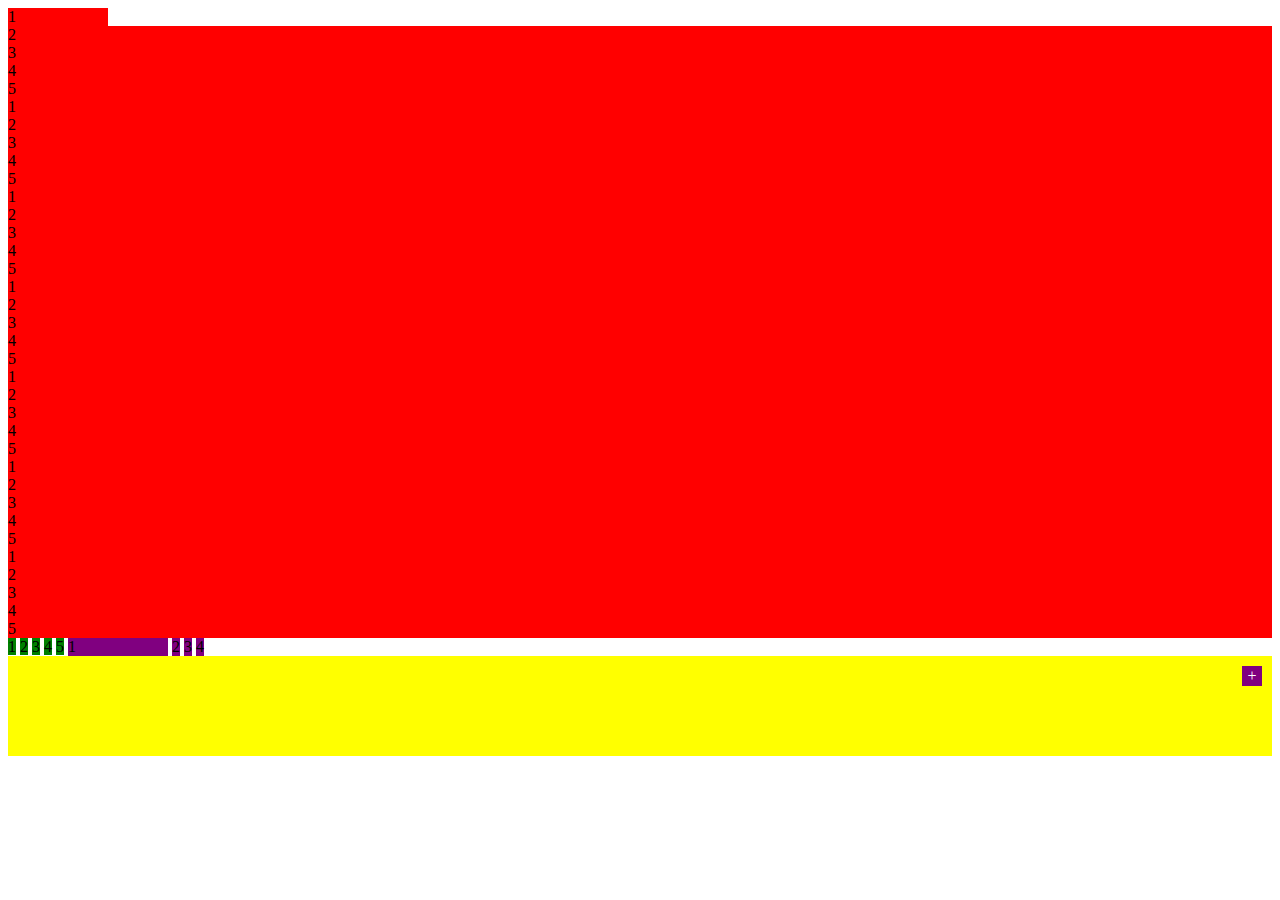
<file: flow.html>
<!DOCTYPE html>
<html>
  <head>
    <meta charset="utf-8">
    <title>HTML Flow, Display and Positioning</title>

    <style media="screen">
      div {
        background-color: red;
      }

      span {
        background-color: green;
      }

      .inlineBlock {
        display: inline-block;
        background-color: purple;
      }

      div:first-of-type,
      span:first-of-type,
      #customWidth {
        width: 100px;
      }

      #button {
        position: absolute;
        top: 10px;
        right: 10px;
        width: 20px;
        height: 20px;
        color: white;
        text-align: center;
        line-height: 20px;
      }

      section {
        position: relative;
        background-color: yellow;
        width: 100%;
        height: 100px;
      }
    </style>
  </head>
  <body>
    <div>1</div>
    <div>2</div>
    <div>3</div>
    <div>4</div>
    <div>5</div>
    <div>1</div>
    <div>2</div>
    <div>3</div>
    <div>4</div>
    <div>5</div>
    <div>1</div>
    <div>2</div>
    <div>3</div>
    <div>4</div>
    <div>5</div>
    <div>1</div>
    <div>2</div>
    <div>3</div>
    <div>4</div>
    <div>5</div>
    <div>1</div>
    <div>2</div>
    <div>3</div>
    <div>4</div>
    <div>5</div>
    <div>1</div>
    <div>2</div>
    <div>3</div>
    <div>4</div>
    <div>5</div>
    <div>1</div>
    <div>2</div>
    <div>3</div>
    <div>4</div>
    <div>5</div>


    <span>1</span>
    <span>2</span>
    <span>3</span>
    <span>4</span>
    <span>5</span>

    <div class="inlineBlock" id="customWidth">1</div>
    <div class="inlineBlock">2</div>
    <div class="inlineBlock">3</div>
    <div class="inlineBlock">4</div>

    <section>
      <div class="inlineBlock" id="button">+</div>
    </section>
  </body>
</html>
</file>
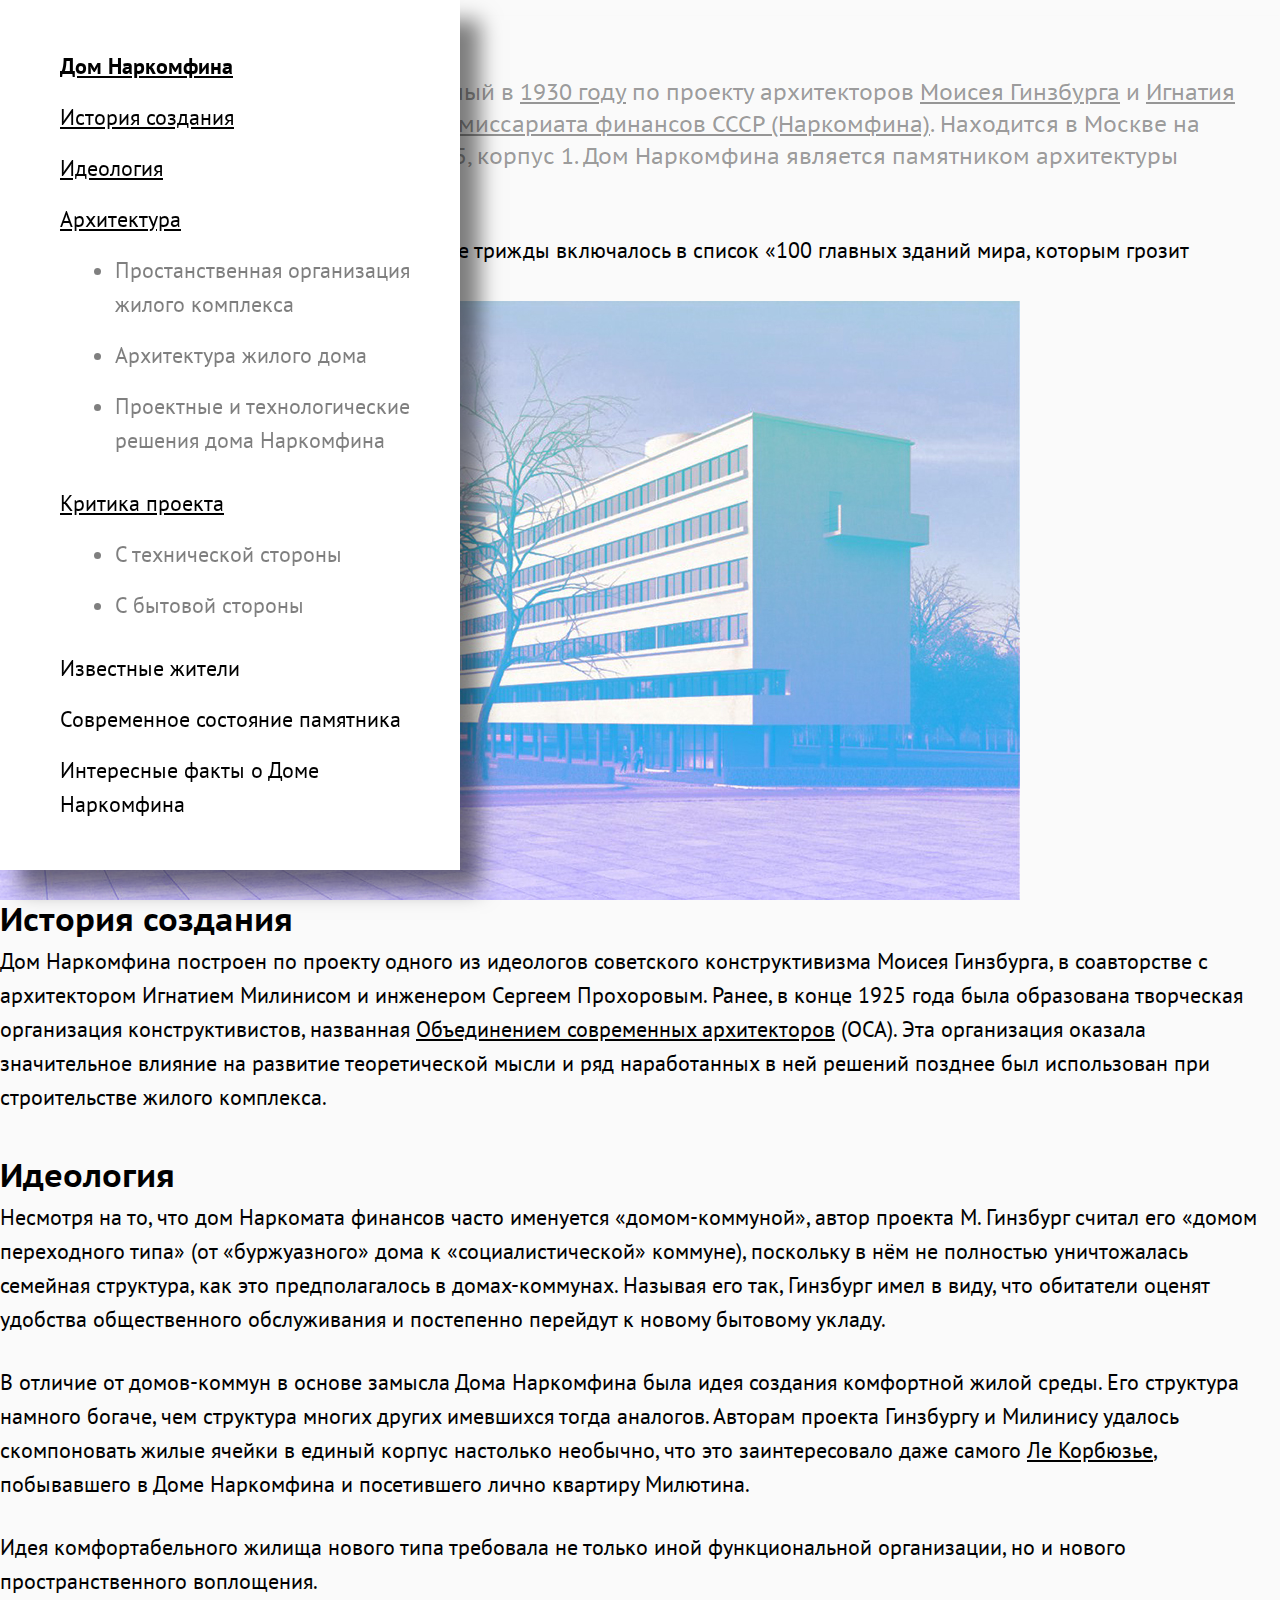
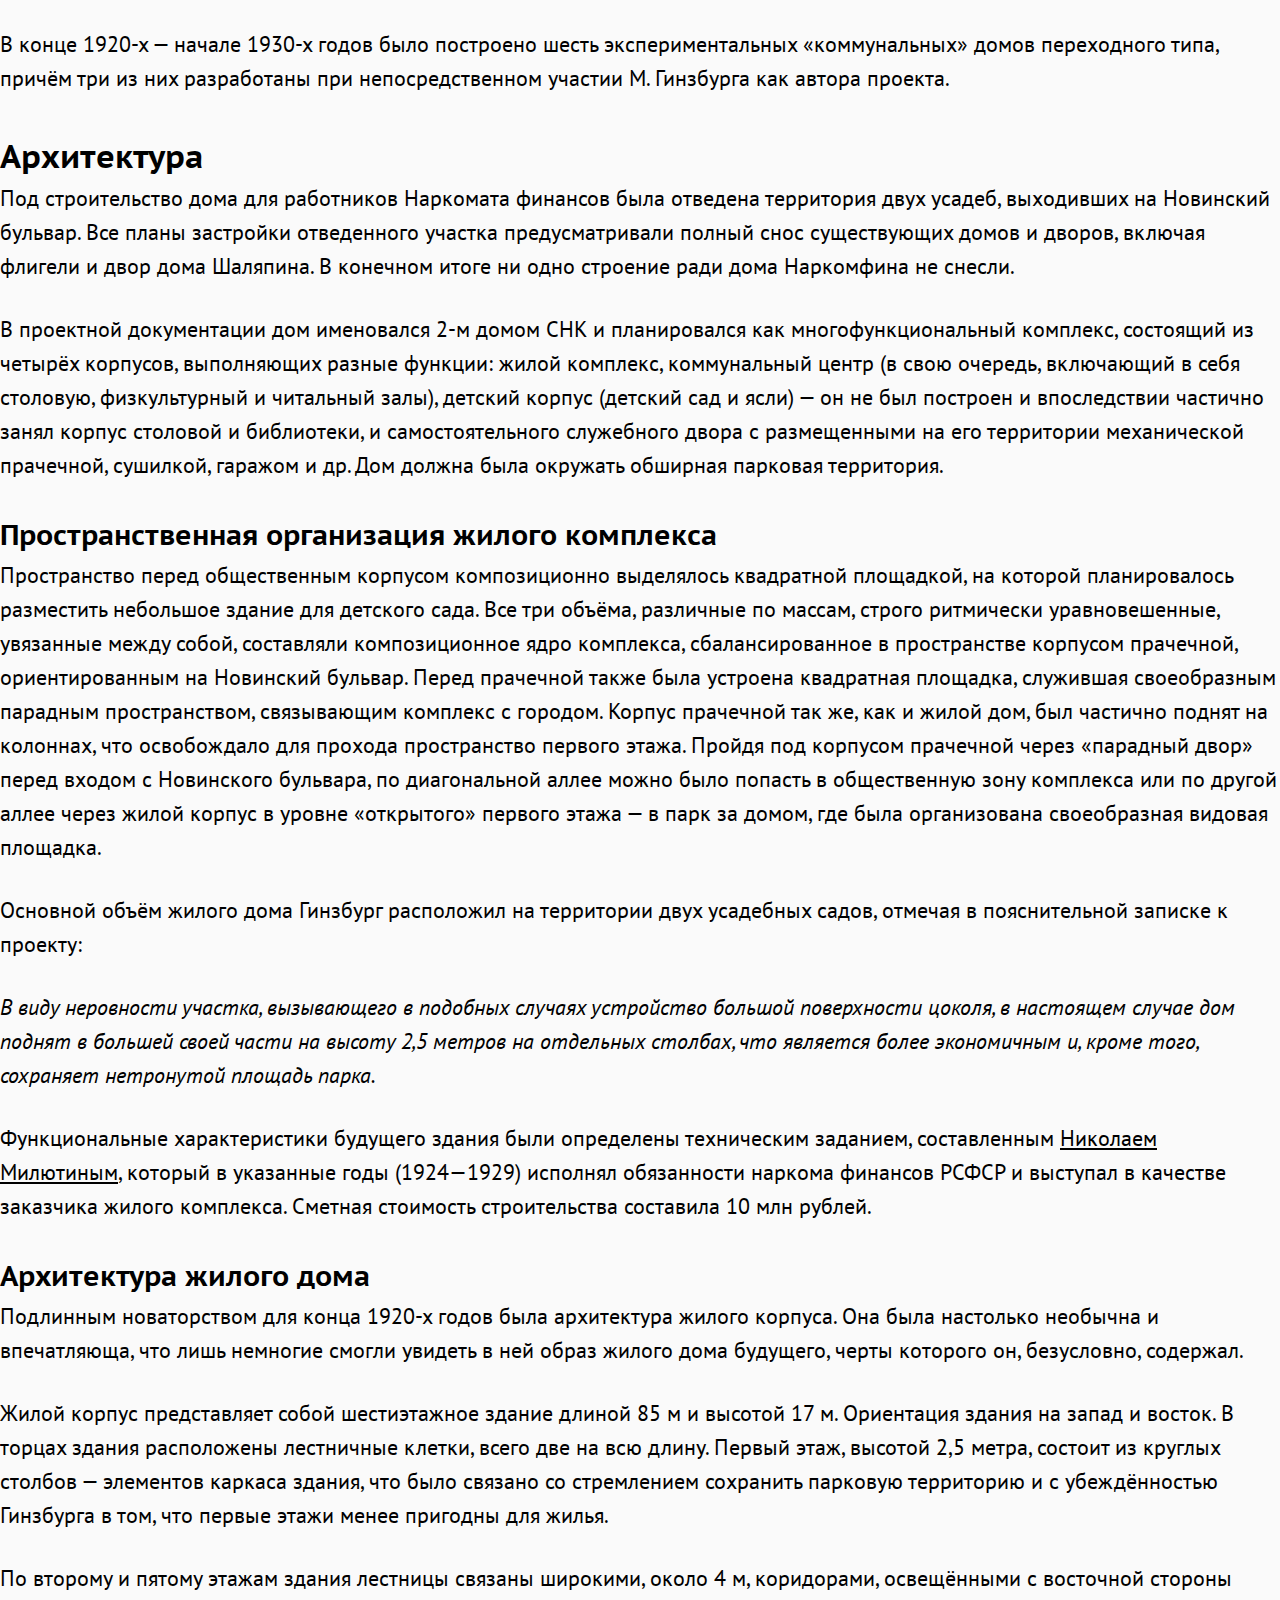
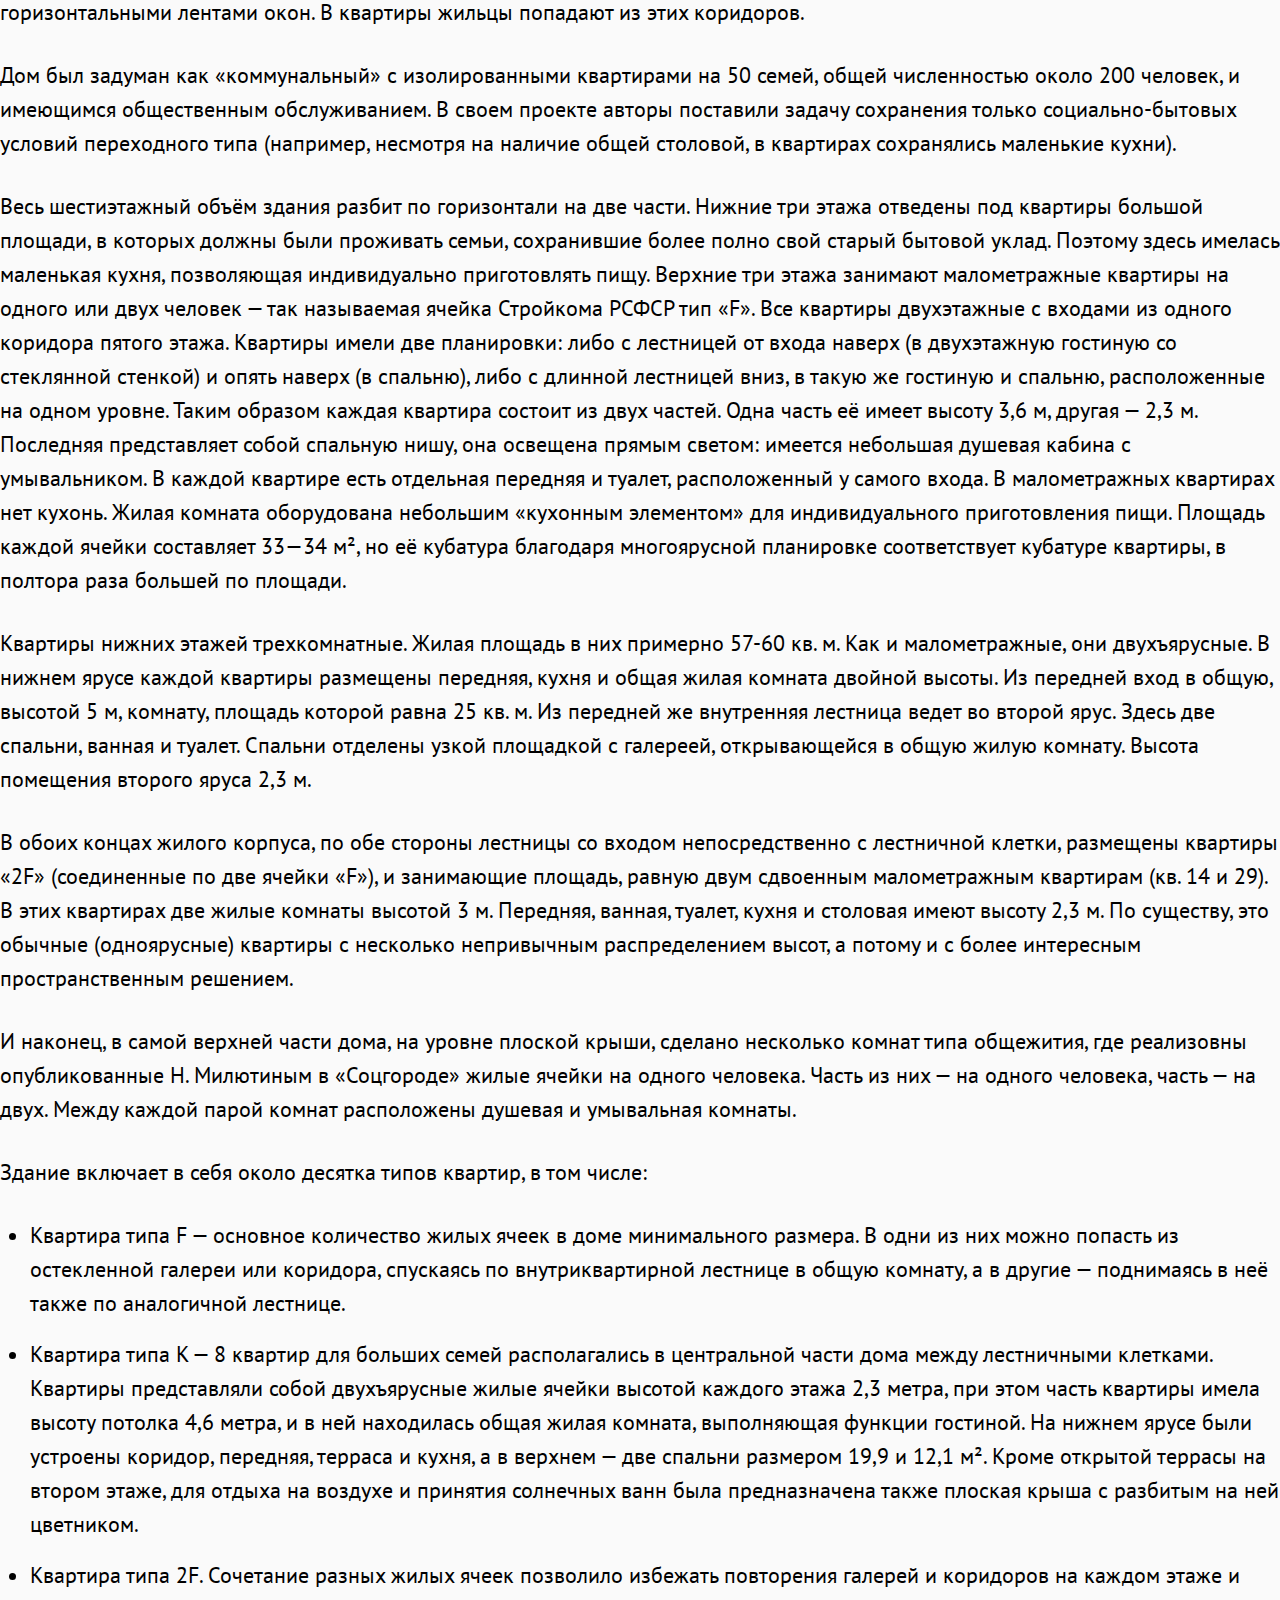
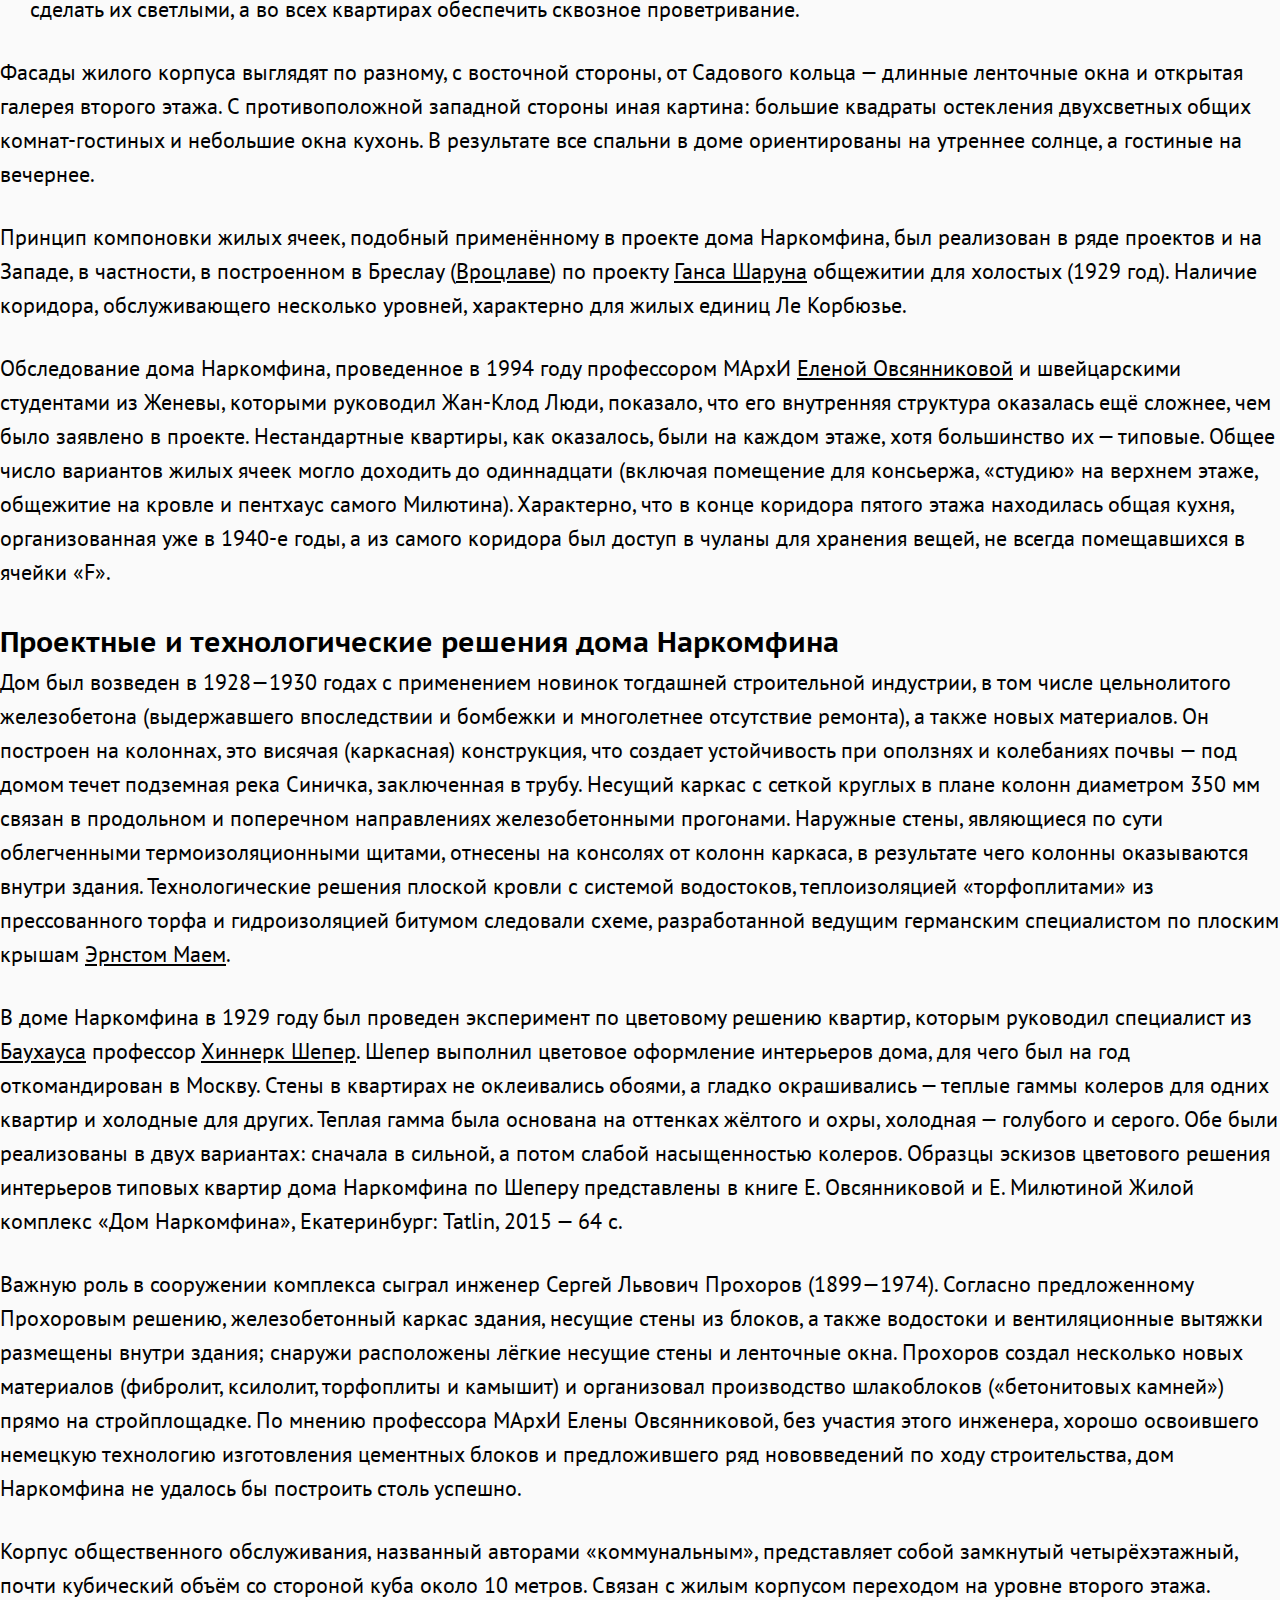
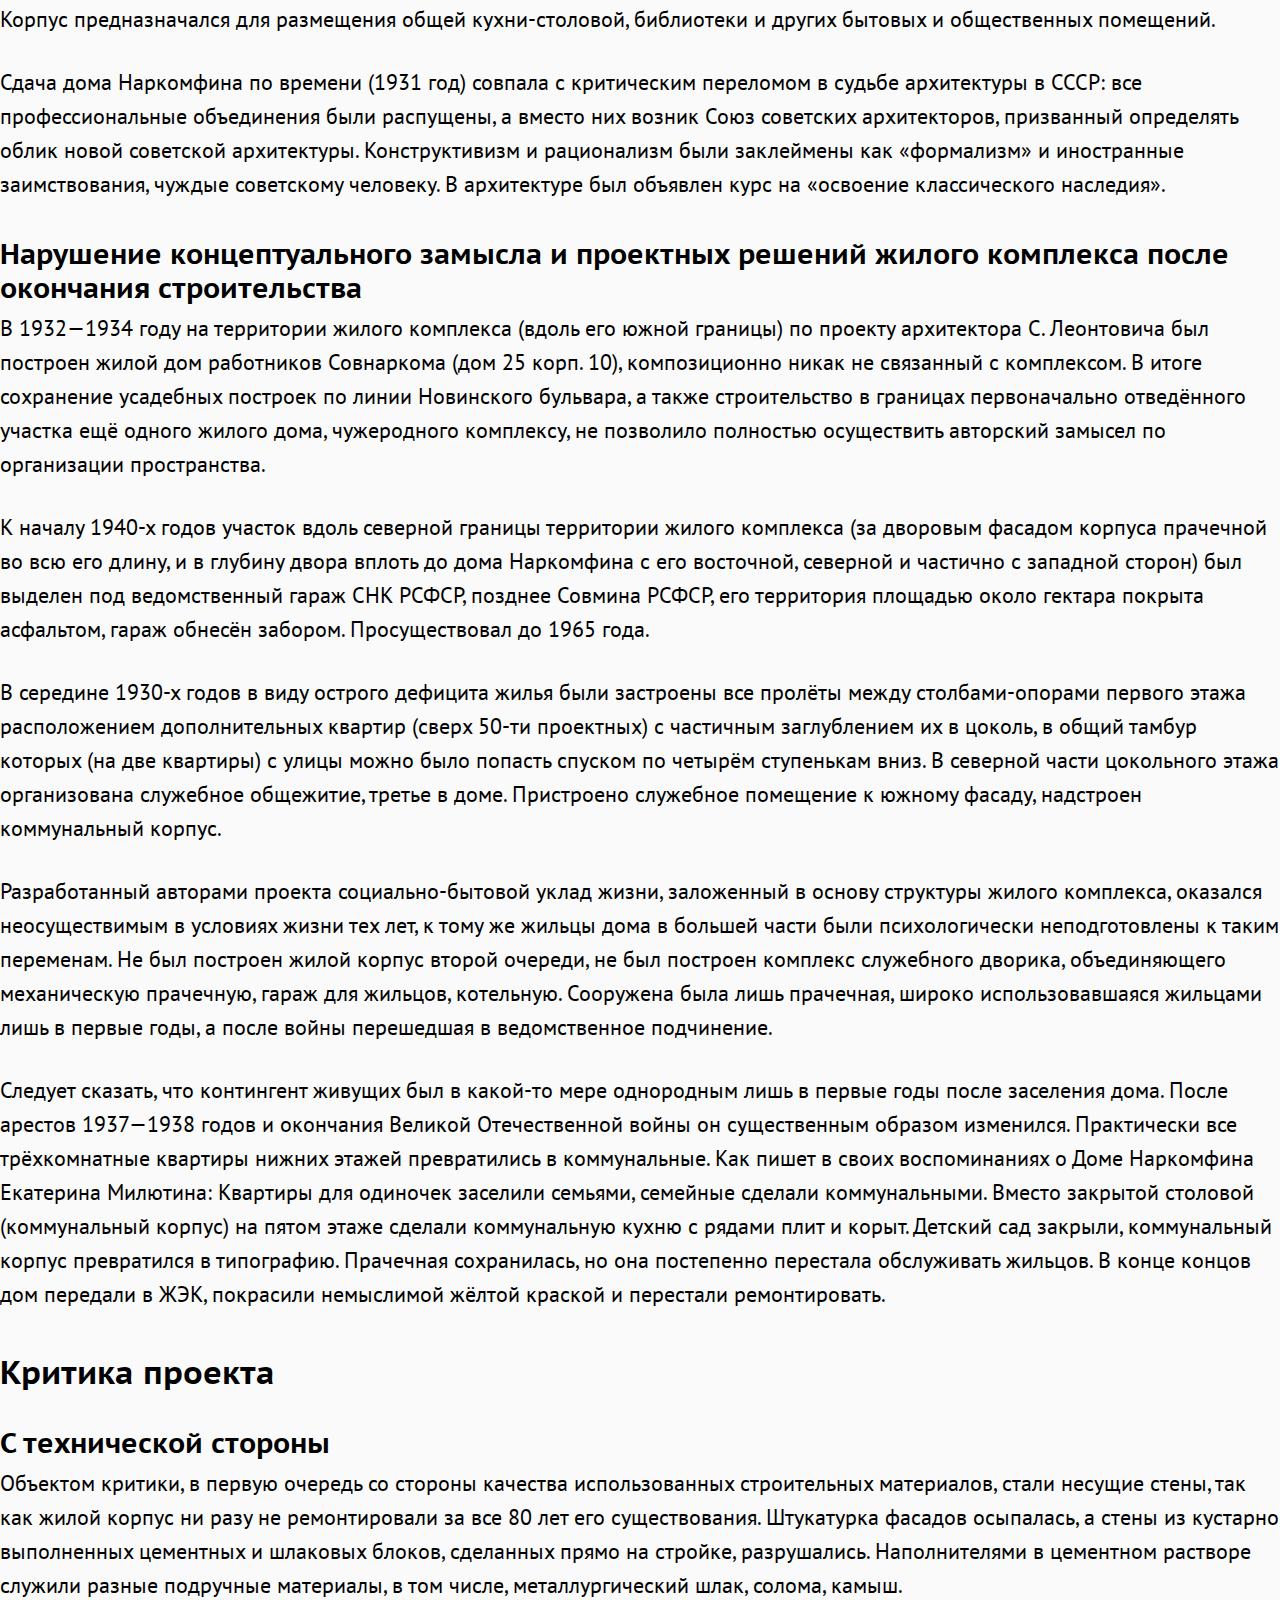
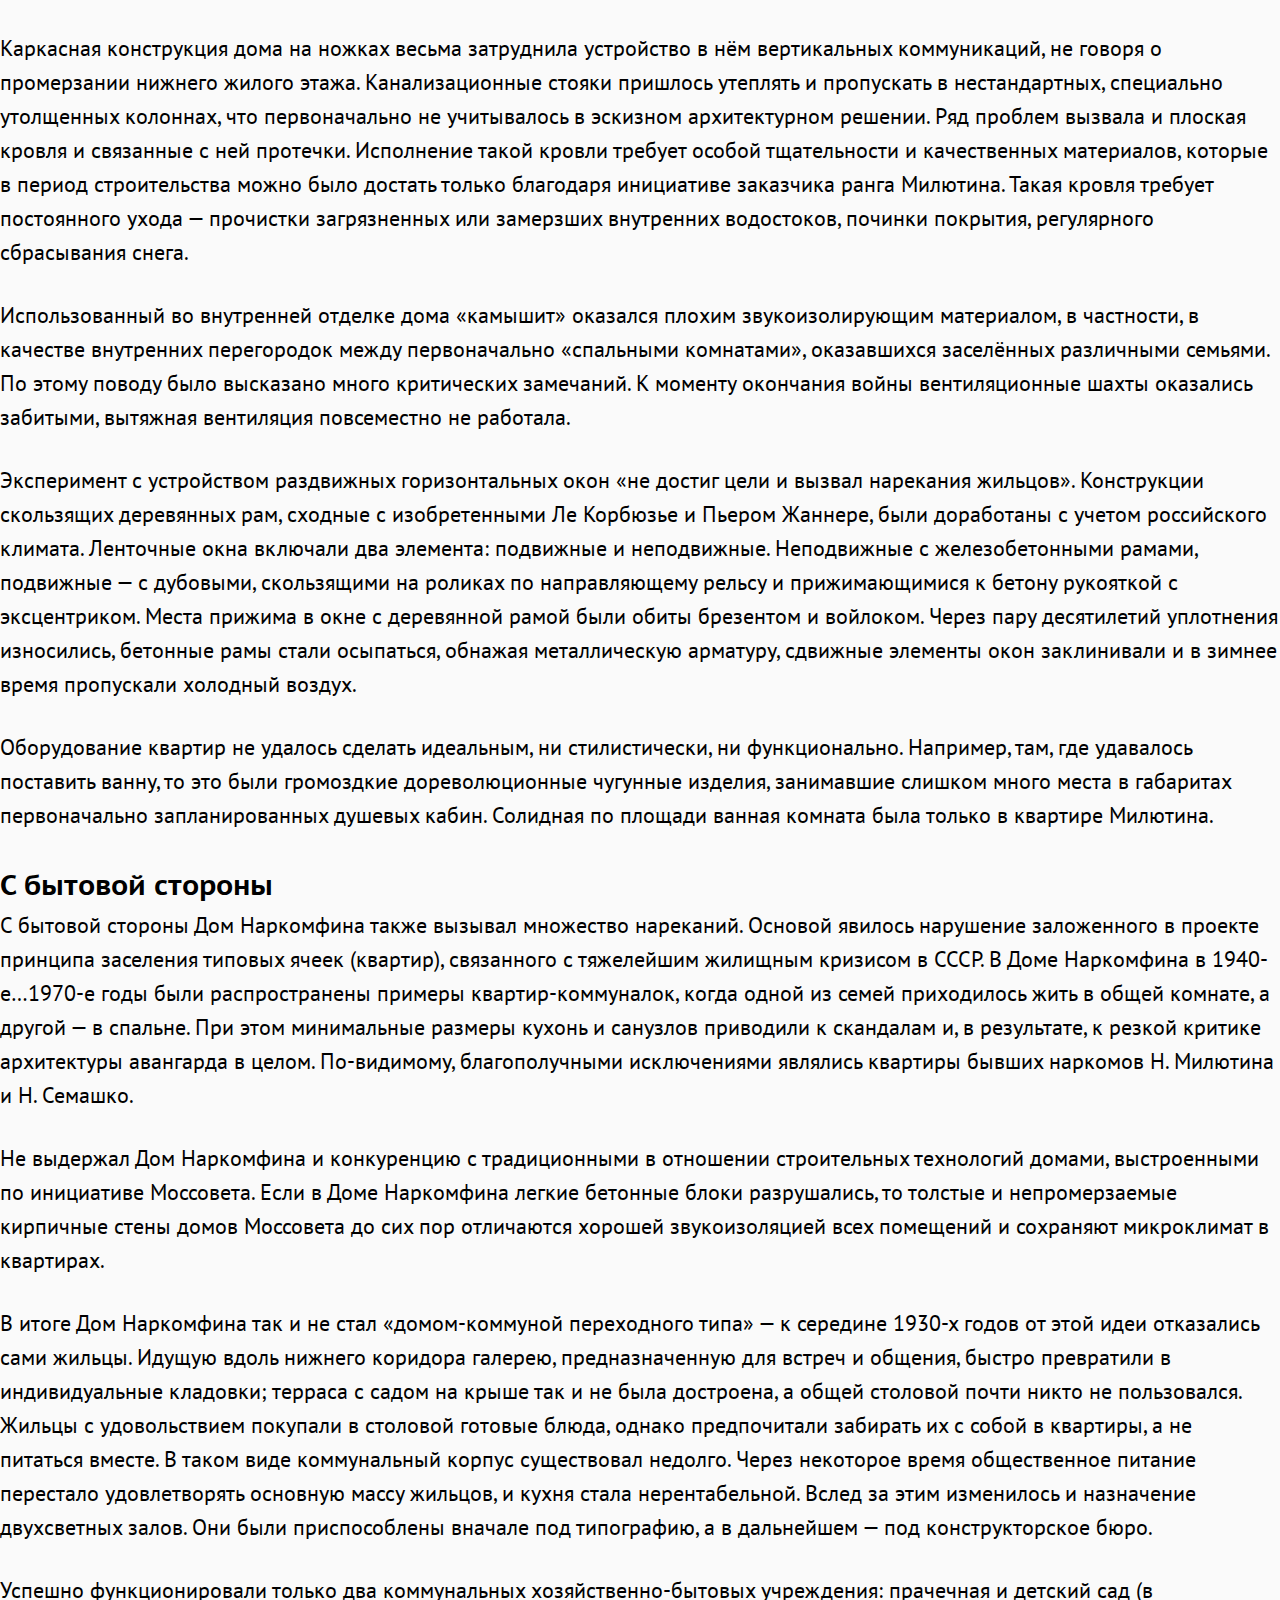
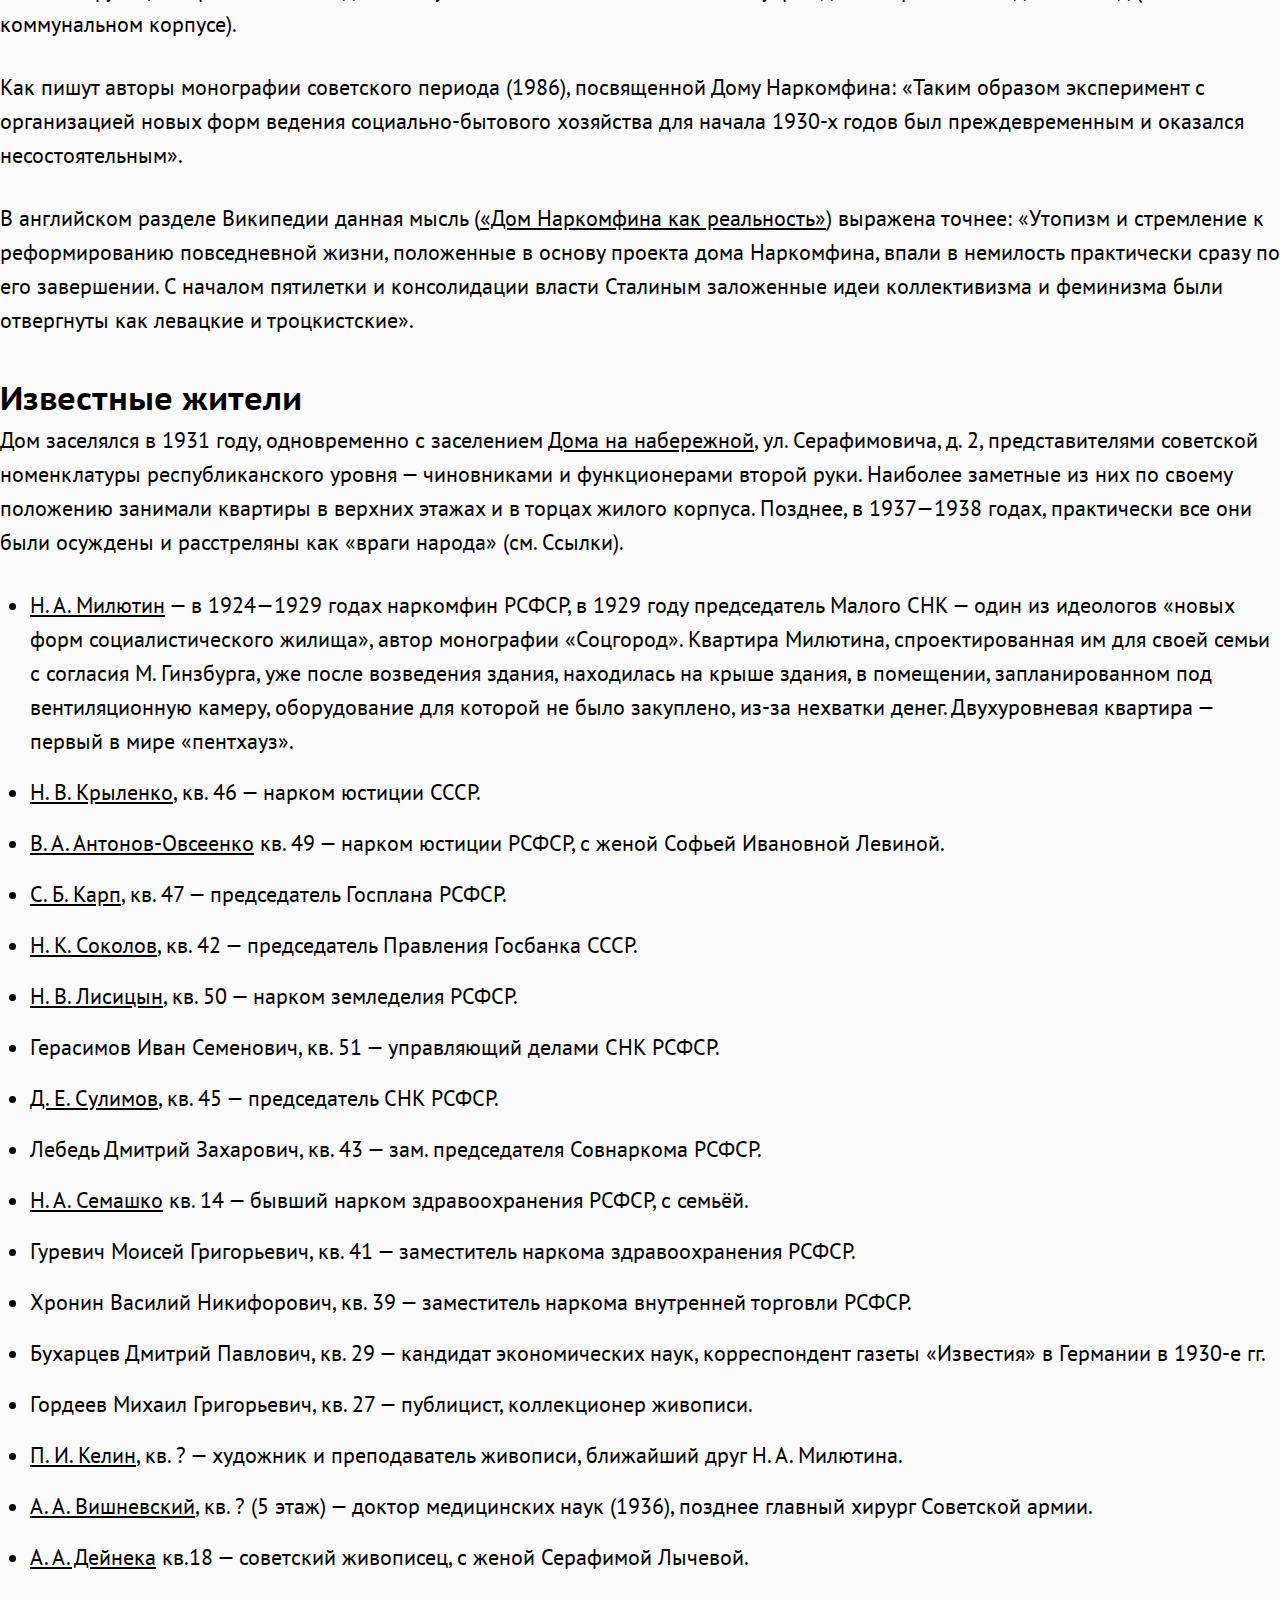
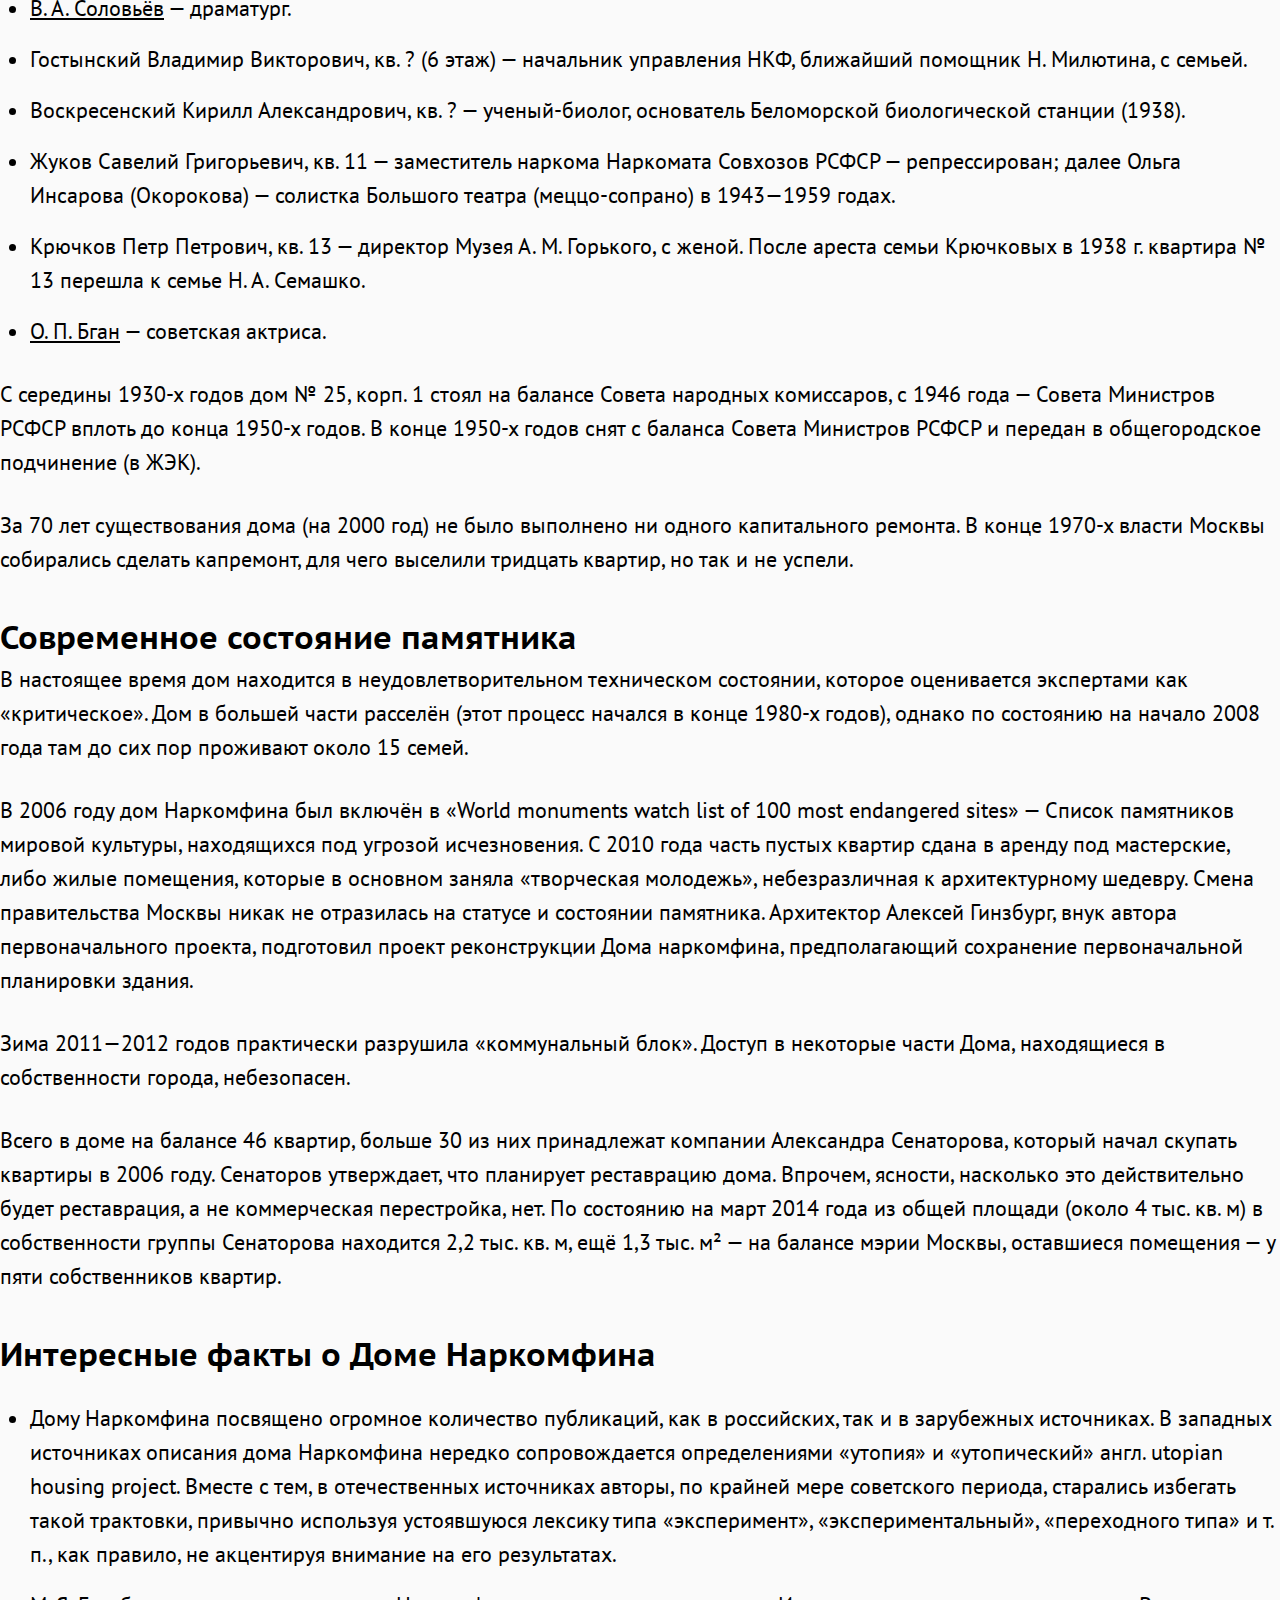
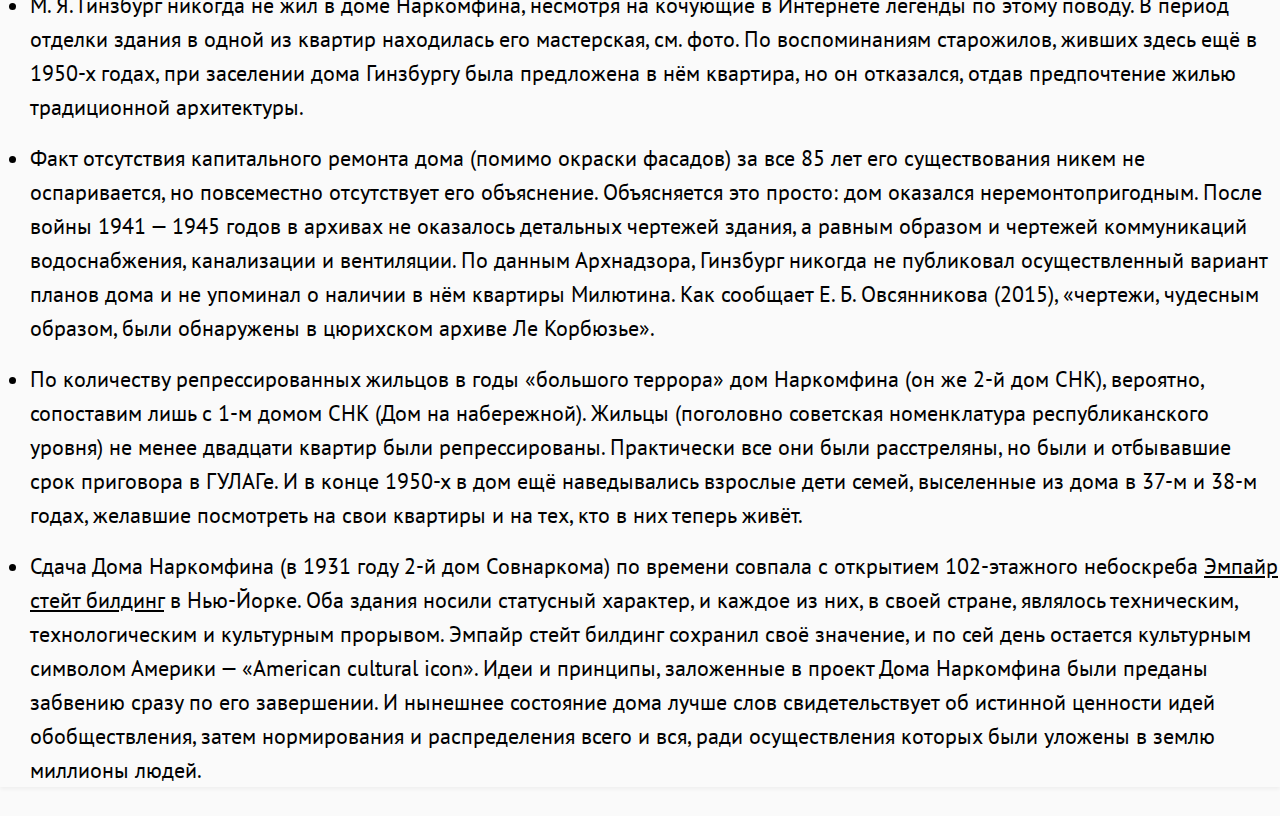
<file: narkomfin.html>
<!DOCTYPE html>
<html>
<head>
  <meta charset="utf-8">
  <title>Дом Наркомфина</title>
  <link rel="stylesheet" href="css/style.css">
</head>
<body>

  <nav>
    <ul>
      <li>
        <a href="#h1-1">Дом Наркомфина
      </li>
      <li>
        <a href="#h2-1">История создания
      </li>
      <li>Идеология</li>
      <li>
        <a href="#">Архитектура</a>
        <ul>
          <li>Простанственная организация жилого комплекса</li>
          <li>Архитектура жилого дома</li>
          <li>Проектные и технологические решения дома Наркомфина</li>
        </ul>
      </li>
      <li>
        <a href="#">Критика проекта</a>
        <ul>
          <li>С технической стороны</li>
          <li>С бытовой стороны</li>
        </ul>
      </li>
      <li>Известные жители</li>
      <li>Современное состояние памятника</li>
      <li>Интересные факты о Доме Наркомфина</li>
    </ul>
  </nav>

  <h1 id="h1-1">Дом Наркомфина</h1>
  <p>Жилой дом переходного типа, построенный в <a target="_blank" href="https://ru.wikipedia.org/wiki/1930_%D0%B3%D0%BE%D0%B4">1930 году</a> по проекту архитекторов <a target="_blank" href="https://ru.wikipedia.org/wiki/%D0%93%D0%B8%D0%BD%D0%B7%D0%B1%D1%83%D1%80%D0%B3,_%D0%9C%D0%BE%D0%B8%D1%81%D0%B5%D0%B9_%D0%AF%D0%BA%D0%BE%D0%B2%D0%BB%D0%B5%D0%B2%D0%B8%D1%87">Моисея Гинзбурга</a> и <a target="_blank" href="https://ru.wikipedia.org/wiki/%D0%9C%D0%B8%D0%BB%D0%B8%D0%BD%D0%B8%D1%81,_%D0%98%D0%B3%D0%BD%D0%B0%D1%82%D0%B8%D0%B9_%D0%A4%D1%80%D0%B0%D0%BD%D1%86%D0%B5%D0%B2%D0%B8%D1%87">Игнатия Милиниса</a> для работников <a target="_blank" href="https://ru.wikipedia.org/wiki/%D0%9D%D0%B0%D1%80%D0%BE%D0%B4%D0%BD%D1%8B%D0%B9_%D0%BA%D0%BE%D0%BC%D0%B8%D1%81%D1%81%D0%B0%D1%80%D0%B8%D0%B0%D1%82_%D1%84%D0%B8%D0%BD%D0%B0%D0%BD%D1%81%D0%BE%D0%B2">Народного комиссариата финансов СССР (Наркомфина)</a>. Находится в Москве на <a target="_blank" href="https://ru.wikipedia.org/wiki/%D0%9D%D0%BE%D0%B2%D0%B8%D0%BD%D1%81%D0%BA%D0%B8%D0%B9_%D0%B1%D1%83%D0%BB%D1%8C%D0%B2%D0%B0%D1%80">Новинском бульваре</a> по адресу дом № 25, корпус 1. Дом Наркомфина является памятником архитектуры <a target="_blank" href="https://ru.wikipedia.org/wiki/%D0%9A%D0%BE%D0%BD%D1%81%D1%82%D1%80%D1%83%D0%BA%D1%82%D0%B8%D0%B2%D0%B8%D0%B7%D0%BC_(%D0%B8%D1%81%D0%BA%D1%83%D1%81%D1%81%D1%82%D0%B2%D0%BE)">конструктивизма</a>.</p>
  <p>Здание находится в аварийном состоянии и уже трижды включалось в список «100 главных зданий мира, которым грозит уничтожение».</p>

  <img src="narkomfin.jpg" alt="Дом Наркомфина" />

  <h2 id="h2-1">История создания</h2>
  <p>Дом Наркомфина построен по проекту одного из идеологов советского конструктивизма Моисея Гинзбурга, в соавторстве с архитектором Игнатием Милинисом и инженером Сергеем Прохоровым. Ранее, в конце 1925 года была образована творческая организация конструктивистов, названная <a target="_blank" href="https://ru.wikipedia.org/wiki/%D0%9E%D0%B1%D1%8A%D0%B5%D0%B4%D0%B8%D0%BD%D0%B5%D0%BD%D0%B8%D0%B5_%D1%81%D0%BE%D0%B2%D1%80%D0%B5%D0%BC%D0%B5%D0%BD%D0%BD%D1%8B%D1%85_%D0%B0%D1%80%D1%85%D0%B8%D1%82%D0%B5%D0%BA%D1%82%D0%BE%D1%80%D0%BE%D0%B2">Объединением современных архитекторов</a> (ОСА). Эта организация оказала значительное влияние на развитие теоретической мысли и ряд наработанных в ней решений позднее был использован при строительстве жилого комплекса.</p>

  <h2>Идеология</h2>
  <p>Несмотря на то, что дом Наркомата финансов часто именуется «домом-коммуной», автор проекта М. Гинзбург считал его «домом переходного типа» (от «буржуазного» дома к «социалистической» коммуне), поскольку в нём не полностью уничтожалась семейная структура, как это предполагалось в домах-коммунах. Называя его так, Гинзбург имел в виду, что обитатели оценят удобства общественного обслуживания и постепенно перейдут к новому бытовому укладу.</p>
  <p>В отличие от домов-коммун в основе замысла Дома Наркомфина была идея создания комфортной жилой среды. Его структура намного богаче, чем структура многих других имевшихся тогда аналогов. Авторам проекта Гинзбургу и Милинису удалось скомпоновать жилые ячейки в единый корпус настолько необычно, что это заинтересовало даже самого <a target="_blank" href="https://ru.wikipedia.org/wiki/%D0%9B%D0%B5_%D0%9A%D0%BE%D1%80%D0%B1%D1%8E%D0%B7%D1%8C%D0%B5">Ле Корбюзье</a>, побывавшего в Доме Наркомфина и посетившего лично квартиру Милютина.</p>
  <p>Идея комфортабельного жилища нового типа требовала не только иной функциональной организации, но и нового пространственного воплощения.</p>
  <p>В конце 1920-х — начале 1930-х годов было построено шесть экспериментальных «коммунальных» домов переходного типа, причём три из них разработаны при непосредственном участии М. Гинзбурга как автора проекта.</p>

  <h2>Архитектура</h2>
  <p>Под строительство дома для работников Наркомата финансов была отведена территория двух усадеб, выходивших на Новинский бульвар. Все планы застройки отведенного участка предусматривали полный снос существующих домов и дворов, включая флигели и двор дома Шаляпина. В конечном итоге ни одно строение ради дома Наркомфина не снесли.</p>
  <p>В проектной документации дом именовался 2-м домом СНК и планировался как многофункциональный комплекс, состоящий из четырёх корпусов, выполняющих разные функции: жилой комплекс, коммунальный центр (в свою очередь, включающий в себя столовую, физкультурный и читальный залы), детский корпус (детский сад и ясли) — он не был построен и впоследствии частично занял корпус столовой и библиотеки, и самостоятельного служебного двора с размещенными на его территории механической прачечной, сушилкой, гаражом и др. Дом должна была окружать обширная парковая территория.</p>

  <h3>Пространственная организация жилого комплекса</h3>
  <p>Пространство перед общественным корпусом композиционно выделялось квадратной площадкой, на которой планировалось разместить небольшое здание для детского сада. Все три объёма, различные по массам, строго ритмически уравновешенные, увязанные между собой, составляли композиционное ядро комплекса, сбалансированное в пространстве корпусом прачечной, ориентированным на Новинский бульвар. Перед прачечной также была устроена квадратная площадка, служившая своеобразным парадным пространством, связывающим комплекс с городом. Корпус прачечной так же, как и жилой дом, был частично поднят на колоннах, что освобождало для прохода пространство первого этажа. Пройдя под корпусом прачечной через «парадный двор» перед входом с Новинского бульвара, по диагональной аллее можно было попасть в общественную зону комплекса или по другой аллее через жилой корпус в уровне «открытого» первого этажа — в парк за домом, где была организована своеобразная видовая площадка.</p>
  <p>Основной объём жилого дома Гинзбург расположил на территории двух усадебных садов, отмечая в пояснительной записке к проекту:</p>
  <blockquote>В виду неровности участка, вызывающего в подобных случаях устройство большой поверхности цоколя, в настоящем случае дом поднят в большей своей части на высоту 2,5 метров на отдельных столбах, что является более экономичным и, кроме того, сохраняет нетронутой площадь парка.</blockquote>
  <p>Функциональные характеристики будущего здания были определены техническим заданием, составленным <a target="_blank" href="https://ru.wikipedia.org/wiki/%D0%9C%D0%B8%D0%BB%D1%8E%D1%82%D0%B8%D0%BD,_%D0%9D%D0%B8%D0%BA%D0%BE%D0%BB%D0%B0%D0%B9_%D0%90%D0%BB%D0%B5%D0%BA%D1%81%D0%B0%D0%BD%D0%B4%D1%80%D0%BE%D0%B2%D0%B8%D1%87">Николаем Милютиным</a>, который в указанные годы (1924—1929) исполнял обязанности наркома финансов РСФСР и выступал в качестве заказчика жилого комплекса. Сметная стоимость строительства составила 10 млн рублей.</p>

  <h3>Архитектура жилого дома</h3>
  <p>Подлинным новаторством для конца 1920-х годов была архитектура жилого корпуса. Она была настолько необычна и впечатляюща, что лишь немногие смогли увидеть в ней образ жилого дома будущего, черты которого он, безусловно, содержал.</p>
  <p>Жилой корпус представляет собой шестиэтажное здание длиной 85 м и высотой 17 м. Ориентация здания на запад и восток. В торцах здания расположены лестничные клетки, всего две на всю длину. Первый этаж, высотой 2,5 метра, состоит из круглых столбов — элементов каркаса здания, что было связано со стремлением сохранить парковую территорию и с убеждённостью Гинзбурга в том, что первые этажи менее пригодны для жилья.</p>
  <p>По второму и пятому этажам здания лестницы связаны широкими, около 4 м, коридорами, освещёнными с восточной стороны горизонтальными лентами окон. В квартиры жильцы попадают из этих коридоров.</p>
  <p>Дом был задуман как «коммунальный» с изолированными квартирами на 50 семей, общей численностью около 200 человек, и имеющимся общественным обслуживанием. В своем проекте авторы поставили задачу сохранения только социально-бытовых условий переходного типа (например, несмотря на наличие общей столовой, в квартирах сохранялись маленькие кухни).</p>
  <p>Весь шестиэтажный объём здания разбит по горизонтали на две части. Нижние три этажа отведены под квартиры большой площади, в которых должны были проживать семьи, сохранившие более полно свой старый бытовой уклад. Поэтому здесь имелась маленькая кухня, позволяющая индивидуально приготовлять пищу. Верхние три этажа занимают малометражные квартиры на одного или двух человек — так называемая ячейка Стройкома РСФСР тип «F». Все квартиры двухэтажные с входами из одного коридора пятого этажа. Квартиры имели две планировки: либо с лестницей от входа наверх (в двухэтажную гостиную со стеклянной стенкой) и опять наверх (в спальню), либо с длинной лестницей вниз, в такую же гостиную и спальню, расположенные на одном уровне. Таким образом каждая квартира состоит из двух частей. Одна часть её имеет высоту 3,6 м, другая — 2,3 м. Последняя представляет собой спальную нишу, она освещена прямым светом: имеется небольшая душевая кабина с умывальником. В каждой квартире есть отдельная передняя и туалет, расположенный у самого входа. В малометражных квартирах нет кухонь. Жилая комната оборудована небольшим «кухонным элементом» для индивидуального приготовления пищи. Площадь каждой ячейки составляет 33—34 м², но её кубатура благодаря многоярусной планировке соответствует кубатуре квартиры, в полтора раза большей по площади.</p>
  <p>Квартиры нижних этажей трехкомнатные. Жилая площадь в них примерно 57-60 кв. м. Как и малометражные, они двухъярусные. В нижнем ярусе каждой квартиры размещены передняя, кухня и общая жилая комната двойной высоты. Из передней вход в общую, высотой 5 м, комнату, площадь которой равна 25 кв. м. Из передней же внутренняя лестница ведет во второй ярус. Здесь две спальни, ванная и туалет. Спальни отделены узкой площадкой с галереей, открывающейся в общую жилую комнату. Высота помещения второго яруса 2,3 м.</p>
  <p>В обоих концах жилого корпуса, по обе стороны лестницы со входом непосредственно с лестничной клетки, размещены квартиры «2F» (соединенные по две ячейки «F»), и занимающие площадь, равную двум сдвоенным малометражным квартирам (кв. 14 и 29). В этих квартирах две жилые комнаты высотой 3 м. Передняя, ванная, туалет, кухня и столовая имеют высоту 2,3 м. По существу, это обычные (одноярусные) квартиры с несколько непривычным распределением высот, а потому и с более интересным пространственным решением.</p>
  <p>И наконец, в самой верхней части дома, на уровне плоской крыши, сделано несколько комнат типа общежития, где реализовны опубликованные Н. Милютиным в «Соцгороде» жилые ячейки на одного человека. Часть из них — на одного человека, часть — на двух. Между каждой парой комнат расположены душевая и умывальная комнаты.</p>
  <p>Здание включает в себя около десятка типов квартир, в том числе:</p>

  <ul>
    <li>Квартира типа F — основное количество жилых ячеек в доме минимального размера. В одни из них можно попасть из остекленной галереи или коридора, спускаясь по внутриквартирной лестнице в общую комнату, а в другие — поднимаясь в неё также по аналогичной лестнице.</li>
    <li>Квартира типа K — 8 квартир для больших семей располагались в центральной части дома между лестничными клетками. Квартиры представляли собой двухъярусные жилые ячейки высотой каждого этажа 2,3 метра, при этом часть квартиры имела высоту потолка 4,6 метра, и в ней находилась общая жилая комната, выполняющая функции гостиной. На нижнем ярусе были устроены коридор, передняя, терраса и кухня, а в верхнем — две спальни размером 19,9 и 12,1 м². Кроме открытой террасы на втором этаже, для отдыха на воздухе и принятия солнечных ванн была предназначена также плоская крыша с разбитым на ней цветником.</li>
    <li>Квартира типа 2F. Сочетание разных жилых ячеек позволило избежать повторения галерей и коридоров на каждом этаже и сделать их светлыми, а во всех квартирах обеспечить сквозное проветривание.</li>
  </ul>

  <p>Фасады жилого корпуса выглядят по разному, с восточной стороны, от Садового кольца — длинные ленточные окна и открытая галерея второго этажа. С противоположной западной стороны иная картина: большие квадраты остекления двухсветных общих комнат-гостиных и небольшие окна кухонь. В результате все спальни в доме ориентированы на утреннее солнце, а гостиные на вечернее.</p>
  <p>Принцип компоновки жилых ячеек, подобный применённому в проекте дома Наркомфина, был реализован в ряде проектов и на Западе, в частности, в построенном в Бреслау (<a target="_blank" href="https://ru.wikipedia.org/wiki/%D0%92%D1%80%D0%BE%D1%86%D0%BB%D0%B0%D0%B2">Вроцлаве</a>) по проекту <a target="_blank" href="https://ru.wikipedia.org/wiki/%D0%A8%D0%B0%D1%80%D1%83%D0%BD,_%D0%93%D0%B0%D0%BD%D1%81_%D0%91%D0%B5%D1%80%D0%BD%D1%85%D0%B0%D1%80%D0%B4">Ганса Шаруна</a> общежитии для холостых (1929 год). Наличие коридора, обслуживающего несколько уровней, характерно для жилых единиц Ле Корбюзье.</p>
  <p>Обследование дома Наркомфина, проведенное в 1994 году профессором МАрхИ <a target="_blank" href="https://ru.wikipedia.org/wiki/%D0%9E%D0%B2%D1%81%D1%8F%D0%BD%D0%BD%D0%B8%D0%BA%D0%BE%D0%B2%D0%B0,_%D0%95%D0%BB%D0%B5%D0%BD%D0%B0_%D0%91%D0%BE%D1%80%D0%B8%D1%81%D0%BE%D0%B2%D0%BD%D0%B0">Еленой Овсянниковой</a> и швейцарскими студентами из Женевы, которыми руководил Жан-Клод Люди, показало, что его внутренняя структура оказалась ещё сложнее, чем было заявлено в проекте. Нестандартные квартиры, как оказалось, были на каждом этаже, хотя большинство их — типовые. Общее число вариантов жилых ячеек могло доходить до одиннадцати (включая помещение для консьержа, «студию» на верхнем этаже, общежитие на кровле и пентхаус самого Милютина). Характерно, что в конце коридора пятого этажа находилась общая кухня, организованная уже в 1940-е годы, а из самого коридора был доступ в чуланы для хранения вещей, не всегда помещавшихся в ячейки «F».</p>

  <h3>Проектные и технологические решения дома Наркомфина</h3>
  <p>Дом был возведен в 1928—1930 годах с применением новинок тогдашней строительной индустрии, в том числе цельнолитого железобетона (выдержавшего впоследствии и бомбежки и многолетнее отсутствие ремонта), а также новых материалов. Он построен на колоннах, это висячая (каркасная) конструкция, что создает устойчивость при оползнях и колебаниях почвы — под домом течет подземная река Синичка, заключенная в трубу. Несущий каркас с сеткой круглых в плане колонн диаметром 350 мм связан в продольном и поперечном направлениях железобетонными прогонами. Наружные стены, являющиеся по сути облегченными термоизоляционными щитами, отнесены на консолях от колонн каркаса, в результате чего колонны оказываются внутри здания. Технологические решения плоской кровли с системой водостоков, теплоизоляцией «торфоплитами» из прессованного торфа и гидроизоляцией битумом следовали схеме, разработанной ведущим германским специалистом по плоским крышам <a target="_blank" href="https://ru.wikipedia.org/wiki/%D0%9C%D0%B0%D0%B9,_%D0%AD%D1%80%D0%BD%D1%81%D1%82">Эрнстом Маем</a>.</p>
  <p>В доме Наркомфина в 1929 году был проведен эксперимент по цветовому решению квартир, которым руководил специалист из <a target="_blank" href="https://ru.wikipedia.org/wiki/%D0%91%D0%B0%D1%83%D1%85%D0%B0%D1%83%D0%B7">Баухауса</a> профессор <a target="_blank" href="https://de.wikipedia.org/wiki/Hinnerk_Scheper">Хиннерк Шепер</a>. Шепер выполнил цветовое оформление интерьеров дома, для чего был на год откомандирован в Москву. Стены в квартирах не оклеивались обоями, а гладко окрашивались — теплые гаммы колеров для одних квартир и холодные для других. Теплая гамма была основана на оттенках жёлтого и охры, холодная — голубого и серого. Обе были реализованы в двух вариантах: сначала в сильной, а потом слабой насыщенностью колеров. Образцы эскизов цветового решения интерьеров типовых квартир дома Наркомфина по Шеперу представлены в книге Е. Овсянниковой и Е. Милютиной Жилой комплекс «Дом Наркомфина», Екатеринбург: Tatlin, 2015 — 64 с.</p>
  <p>Важную роль в сооружении комплекса сыграл инженер Сергей Львович Прохоров (1899—1974). Согласно предложенному Прохоровым решению, железобетонный каркас здания, несущие стены из блоков, а также водостоки и вентиляционные вытяжки размещены внутри здания; снаружи расположены лёгкие несущие стены и ленточные окна. Прохоров создал несколько новых материалов (фибролит, ксилолит, торфоплиты и камышит) и организовал производство шлакоблоков («бетонитовых камней») прямо на стройплощадке. По мнению профессора МАрхИ Елены Овсянниковой, без участия этого инженера, хорошо освоившего немецкую технологию изготовления цементных блоков и предложившего ряд нововведений по ходу строительства, дом Наркомфина не удалось бы построить столь успешно.</p>
  <p>Корпус общественного обслуживания, названный авторами «коммунальным», представляет собой замкнутый четырёхэтажный, почти кубический объём со стороной куба около 10 метров. Связан с жилым корпусом переходом на уровне второго этажа. Корпус предназначался для размещения общей кухни-столовой, библиотеки и других бытовых и общественных помещений.</p>
  <p>Сдача дома Наркомфина по времени (1931 год) совпала с критическим переломом в судьбе архитектуры в СССР: все профессиональные объединения были распущены, а вместо них возник Союз советских архитекторов, призванный определять облик новой советской архитектуры. Конструктивизм и рационализм были заклеймены как «формализм» и иностранные заимствования, чуждые советскому человеку. В архитектуре был объявлен курс на «освоение классического наследия».</p>

  <h3>Нарушение концептуального замысла и проектных решений жилого комплекса после окончания строительства</h3>
  <p>В 1932—1934 году на территории жилого комплекса (вдоль его южной границы) по проекту архитектора С. Леонтовича был построен жилой дом работников Совнаркома (дом 25 корп. 10), композиционно никак не связанный с комплексом. В итоге сохранение усадебных построек по линии Новинского бульвара, а также строительство в границах первоначально отведённого участка ещё одного жилого дома, чужеродного комплексу, не позволило полностью осуществить авторский замысел по организации пространства.</p>
  <p>К началу 1940-х годов участок вдоль северной границы территории жилого комплекса (за дворовым фасадом корпуса прачечной во всю его длину, и в глубину двора вплоть до дома Наркомфина с его восточной, северной и частично с западной сторон) был выделен под ведомственный гараж СНК РСФСР, позднее Совмина РСФСР, его территория площадью около гектара покрыта асфальтом, гараж обнесён забором. Просуществовал до 1965 года.</p>
  <p>В середине 1930-х годов в виду острого дефицита жилья были застроены все пролёты между столбами-опорами первого этажа расположением дополнительных квартир (сверх 50-ти проектных) с частичным заглублением их в цоколь, в общий тамбур которых (на две квартиры) с улицы можно было попасть спуском по четырём ступенькам вниз. В северной части цокольного этажа организована служебное общежитие, третье в доме. Пристроено служебное помещение к южному фасаду, надстроен коммунальный корпус.</p>
  <p>Разработанный авторами проекта социально-бытовой уклад жизни, заложенный в основу структуры жилого комплекса, оказался неосуществимым в условиях жизни тех лет, к тому же жильцы дома в большей части были психологически неподготовлены к таким переменам. Не был построен жилой корпус второй очереди, не был построен комплекс служебного дворика, объединяющего механическую прачечную, гараж для жильцов, котельную. Сооружена была лишь прачечная, широко использовавшаяся жильцами лишь в первые годы, а после войны перешедшая в ведомственное подчинение.</p>
  <p>Следует сказать, что контингент живущих был в какой-то мере однородным лишь в первые годы после заселения дома. После арестов 1937—1938 годов и окончания Великой Отечественной войны он существенным образом изменился. Практически все трёхкомнатные квартиры нижних этажей превратились в коммунальные. Как пишет в своих воспоминаниях о Доме Наркомфина Екатерина Милютина: Квартиры для одиночек заселили семьями, семейные сделали коммунальными. Вместо закрытой столовой (коммунальный корпус) на пятом этаже сделали коммунальную кухню с рядами плит и корыт. Детский сад закрыли, коммунальный корпус превратился в типографию. Прачечная сохранилась, но она постепенно перестала обслуживать жильцов. В конце концов дом передали в ЖЭК, покрасили немыслимой жёлтой краской и перестали ремонтировать.</p>

  <h2>Критика проекта</h2>
  <h3>С технической стороны</h3>
  <p>Объектом критики, в первую очередь со стороны качества использованных строительных материалов, стали несущие стены, так как жилой корпус ни разу не ремонтировали за все 80 лет его существования. Штукатурка фасадов осыпалась, а стены из кустарно выполненных цементных и шлаковых блоков, сделанных прямо на стройке, разрушались. Наполнителями в цементном растворе служили разные подручные материалы, в том числе, металлургический шлак, солома, камыш.</p>
  <p>Каркасная конструкция дома на ножках весьма затруднила устройство в нём вертикальных коммуникаций, не говоря о промерзании нижнего жилого этажа. Канализационные стояки пришлось утеплять и пропускать в нестандартных, специально утолщенных колоннах, что первоначально не учитывалось в эскизном архитектурном решении. Ряд проблем вызвала и плоская кровля и связанные с ней протечки. Исполнение такой кровли требует особой тщательности и качественных материалов, которые в период строительства можно было достать только благодаря инициативе заказчика ранга Милютина. Такая кровля требует постоянного ухода — прочистки загрязненных или замерзших внутренних водостоков, починки покрытия, регулярного сбрасывания снега.</p>
  <p>Использованный во внутренней отделке дома «камышит» оказался плохим звукоизолирующим материалом, в частности, в качестве внутренних перегородок между первоначально «спальными комнатами», оказавшихся заселённых различными семьями. По этому поводу было высказано много критических замечаний. К моменту окончания войны вентиляционные шахты оказались забитыми, вытяжная вентиляция повсеместно не работала.</p>
  <p>Эксперимент с устройством раздвижных горизонтальных окон «не достиг цели и вызвал нарекания жильцов». Конструкции скользящих деревянных рам, сходные с изобретенными Ле Корбюзье и Пьером Жаннере, были доработаны с учетом российского климата. Ленточные окна включали два элемента: подвижные и неподвижные. Неподвижные с железобетонными рамами, подвижные — с дубовыми, скользящими на роликах по направляющему рельсу и прижимающимися к бетону рукояткой с эксцентриком. Места прижима в окне с деревянной рамой были обиты брезентом и войлоком. Через пару десятилетий уплотнения износились, бетонные рамы стали осыпаться, обнажая металлическую арматуру, сдвижные элементы окон заклинивали и в зимнее время пропускали холодный воздух.</p>
  <p>Оборудование квартир не удалось сделать идеальным, ни стилистически, ни функционально. Например, там, где удавалось поставить ванну, то это были громоздкие дореволюционные чугунные изделия, занимавшие слишком много места в габаритах первоначально запланированных душевых кабин. Солидная по площади ванная комната была только в квартире Милютина.</p>

  <h3>С бытовой стороны</h3>
  <p>С бытовой стороны Дом Наркомфина также вызывал множество нареканий. Основой явилось нарушение заложенного в проекте принципа заселения типовых ячеек (квартир), связанного с тяжелейшим жилищным кризисом в СССР. В Доме Наркомфина в 1940-е…1970-е годы были распространены примеры квартир-коммуналок, когда одной из семей приходилось жить в общей комнате, а другой — в спальне. При этом минимальные размеры кухонь и санузлов приводили к скандалам и, в результате, к резкой критике архитектуры авангарда в целом. По-видимому, благополучными исключениями являлись квартиры бывших наркомов Н. Милютина и Н. Семашко.</p>
  <p>Не выдержал Дом Наркомфина и конкуренцию с традиционными в отношении строительных технологий домами, выстроенными по инициативе Моссовета. Если в Доме Наркомфина легкие бетонные блоки разрушались, то толстые и непромерзаемые кирпичные стены домов Моссовета до сих пор отличаются хорошей звукоизоляцией всех помещений и сохраняют микроклимат в квартирах.</p>
  <p>В итоге Дом Наркомфина так и не стал «домом-коммуной переходного типа» — к середине 1930-х годов от этой идеи отказались сами жильцы. Идущую вдоль нижнего коридора галерею, предназначенную для встреч и общения, быстро превратили в индивидуальные кладовки; терраса с садом на крыше так и не была достроена, а общей столовой почти никто не пользовался. Жильцы с удовольствием покупали в столовой готовые блюда, однако предпочитали забирать их с собой в квартиры, а не питаться вместе. В таком виде коммунальный корпус существовал недолго. Через некоторое время общественное питание перестало удовлетворять основную массу жильцов, и кухня стала нерентабельной. Вслед за этим изменилось и назначение двухсветных залов. Они были приспособлены вначале под типографию, а в дальнейшем — под конструкторское бюро.</p>
  <p>Успешно функционировали только два коммунальных хозяйственно-бытовых учреждения: прачечная и детский сад (в коммунальном корпусе).</p>
  <p>Как пишут авторы монографии советского периода (1986), посвященной Дому Наркомфина: «Таким образом эксперимент с организацией новых форм ведения социально-бытового хозяйства для начала 1930-х годов был преждевременным и оказался несостоятельным».</p>
  <p>В английском разделе Википедии данная мысль (<a target="_blank" href="https://en.wikipedia.org/wiki/Narkomfin_building#The_Narkomfin_building_as_reality">«Дом Наркомфина как реальность»</a>) выражена точнее: «Утопизм и стремление к реформированию повседневной жизни, положенные в основу проекта дома Наркомфина, впали в немилость практически сразу по его завершении. С началом пятилетки и консолидации власти Сталиным заложенные идеи коллективизма и феминизма были отвергнуты как левацкие и троцкистские».</p>

  <h2>Известные жители</h2>
  <p>Дом заселялся в 1931 году, одновременно с заселением <a target="_blank" href="https://ru.wikipedia.org/wiki/%D0%94%D0%BE%D0%BC_%D0%BD%D0%B0_%D0%BD%D0%B0%D0%B1%D0%B5%D1%80%D0%B5%D0%B6%D0%BD%D0%BE%D0%B9">Дома на набережной</a>, ул. Серафимовича, д. 2, представителями советской номенклатуры республиканского уровня — чиновниками и функционерами второй руки. Наиболее заметные из них по своему положению занимали квартиры в верхних этажах и в торцах жилого корпуса. Позднее, в 1937—1938 годах, практически все они были осуждены и расстреляны как «враги народа» (см. Ссылки).</p>

  <ul>
    <li><a target="_blank" href="https://ru.wikipedia.org/wiki/%D0%9C%D0%B8%D0%BB%D1%8E%D1%82%D0%B8%D0%BD,_%D0%9D%D0%B8%D0%BA%D0%BE%D0%BB%D0%B0%D0%B9_%D0%90%D0%BB%D0%B5%D0%BA%D1%81%D0%B0%D0%BD%D0%B4%D1%80%D0%BE%D0%B2%D0%B8%D1%87">Н. А. Милютин</a> — в 1924—1929 годах наркомфин РСФСР, в 1929 году председатель Малого СНК — один из идеологов «новых форм социалистического жилища», автор монографии «Соцгород». Квартира Милютина, спроектированная им для своей семьи с согласия М. Гинзбурга, уже после возведения здания, находилась на крыше здания, в помещении, запланированном под вентиляционную камеру, оборудование для которой не было закуплено, из-за нехватки денег. Двухуровневая квартира — первый в мире «пентхауз».</li>
    <li><a target="_blank" href="https://ru.wikipedia.org/wiki/%D0%9A%D1%80%D1%8B%D0%BB%D0%B5%D0%BD%D0%BA%D0%BE,_%D0%9D%D0%B8%D0%BA%D0%BE%D0%BB%D0%B0%D0%B9_%D0%92%D0%B0%D1%81%D0%B8%D0%BB%D1%8C%D0%B5%D0%B2%D0%B8%D1%87">Н. В. Крыленко</a>, кв. 46 — нарком юстиции СССР.</li>
    <li><a target="_blank" href="https://ru.wikipedia.org/wiki/%D0%90%D0%BD%D1%82%D0%BE%D0%BD%D0%BE%D0%B2-%D0%9E%D0%B2%D1%81%D0%B5%D0%B5%D0%BD%D0%BA%D0%BE,_%D0%92%D0%BB%D0%B0%D0%B4%D0%B8%D0%BC%D0%B8%D1%80_%D0%90%D0%BB%D0%B5%D0%BA%D1%81%D0%B0%D0%BD%D0%B4%D1%80%D0%BE%D0%B2%D0%B8%D1%87">В. А. Антонов-Овсеенко</a> кв. 49 — нарком юстиции РСФСР, с женой Софьей Ивановной Левиной.</li>
    <li><a target="_blank" href="https://ru.wikipedia.org/wiki/%D0%9A%D0%B0%D1%80%D0%BF,_%D0%A1%D0%B5%D1%80%D0%B3%D0%B5%D0%B9_%D0%91%D0%B5%D0%BD%D0%B5%D0%B4%D0%B8%D0%BA%D1%82%D0%BE%D0%B2%D0%B8%D1%87">С. Б. Карп</a>, кв. 47 — председатель Госплана РСФСР.</li>
    <li><a target="_blank" href="https://ru.wikipedia.org/wiki/%D0%A1%D0%BE%D0%BA%D0%BE%D0%BB%D0%BE%D0%B2,_%D0%9D%D0%B8%D0%BA%D0%BE%D0%BB%D0%B0%D0%B9_%D0%9A%D0%BE%D0%BD%D1%81%D1%82%D0%B0%D0%BD%D1%82%D0%B8%D0%BD%D0%BE%D0%B2%D0%B8%D1%87">Н. К. Соколов</a>, кв. 42 — председатель Правления Госбанка СССР.</li>
    <li><a target="_blank" href="https://ru.wikipedia.org/wiki/%D0%9B%D0%B8%D1%81%D0%B8%D1%86%D1%8B%D0%BD,_%D0%9D%D0%B8%D0%BA%D0%BE%D0%BB%D0%B0%D0%B9_%D0%92%D0%B0%D1%81%D0%B8%D0%BB%D1%8C%D0%B5%D0%B2%D0%B8%D1%87">Н. В. Лисицын</a>, кв. 50 — нарком земледелия РСФСР.</li>
    <li>Герасимов Иван Семенович, кв. 51 — управляющий делами СНК РСФСР.</li>
    <li><a target="_blank" href="https://ru.wikipedia.org/wiki/%D0%A1%D1%83%D0%BB%D0%B8%D0%BC%D0%BE%D0%B2,_%D0%94%D0%B0%D0%BD%D0%B8%D0%B8%D0%BB_%D0%95%D0%B3%D0%BE%D1%80%D0%BE%D0%B2%D0%B8%D1%87">Д. Е. Сулимов</a>, кв. 45 — председатель СНК РСФСР.</li>
    <li>Лебедь Дмитрий Захарович, кв. 43 — зам. председателя Совнаркома РСФСР.</li>
    <li><a target="_blank" href="https://ru.wikipedia.org/wiki/%D0%A1%D0%B5%D0%BC%D0%B0%D1%88%D0%BA%D0%BE,_%D0%9D%D0%B8%D0%BA%D0%BE%D0%BB%D0%B0%D0%B9_%D0%90%D0%BB%D0%B5%D0%BA%D1%81%D0%B0%D0%BD%D0%B4%D1%80%D0%BE%D0%B2%D0%B8%D1%87">Н. А. Семашко</a> кв. 14 — бывший нарком здравоохранения РСФСР, с семьёй.</li>
    <li>Гуревич Моисей Григорьевич, кв. 41 — заместитель наркома здравоохранения РСФСР.</li>
    <li>Хронин Василий Никифорович, кв. 39 — заместитель наркома внутренней торговли РСФСР.</li>
    <li>Бухарцев Дмитрий Павлович, кв. 29 — кандидат экономических наук, корреспондент газеты «Известия» в Германии в 1930-е гг.</li>
    <li>Гордеев Михаил Григорьевич, кв. 27 — публицист, коллекционер живописи.</li>
    <li><a target="_blank" href="https://ru.wikipedia.org/wiki/%D0%9A%D0%B5%D0%BB%D0%B8%D0%BD,_%D0%9F%D1%91%D1%82%D1%80_%D0%98%D0%B2%D0%B0%D0%BD%D0%BE%D0%B2%D0%B8%D1%87">П. И. Келин</a>, кв. ? — художник и преподаватель живописи, ближайший друг Н. А. Милютина.</li>
    <li><a target="_blank" href="https://ru.wikipedia.org/wiki/%D0%92%D0%B8%D1%88%D0%BD%D0%B5%D0%B2%D1%81%D0%BA%D0%B8%D0%B9,_%D0%90%D0%BB%D0%B5%D0%BA%D1%81%D0%B0%D0%BD%D0%B4%D1%80_%D0%90%D0%BB%D0%B5%D0%BA%D1%81%D0%B0%D0%BD%D0%B4%D1%80%D0%BE%D0%B2%D0%B8%D1%87_(%D1%81%D1%82%D0%B0%D1%80%D1%88%D0%B8%D0%B9)">А. А. Вишневский</a>, кв. ? (5 этаж) — доктор медицинских наук (1936), позднее главный хирург Советской армии.</li>
    <li><a target="_blank" href="https://ru.wikipedia.org/wiki/%D0%94%D0%B5%D0%B9%D0%BD%D0%B5%D0%BA%D0%B0,_%D0%90%D0%BB%D0%B5%D0%BA%D1%81%D0%B0%D0%BD%D0%B4%D1%80_%D0%90%D0%BB%D0%B5%D0%BA%D1%81%D0%B0%D0%BD%D0%B4%D1%80%D0%BE%D0%B2%D0%B8%D1%87">А. А. Дейнека</a> кв.18 — советский живописец, с женой Серафимой Лычевой.</li>
    <li><a target="_blank" href="https://ru.wikipedia.org/wiki/%D0%A1%D0%BE%D0%BB%D0%BE%D0%B2%D1%8C%D1%91%D0%B2,_%D0%92%D0%BB%D0%B0%D0%B4%D0%B8%D0%BC%D0%B8%D1%80_%D0%90%D0%BB%D0%B5%D0%BA%D1%81%D0%B0%D0%BD%D0%B4%D1%80%D0%BE%D0%B2%D0%B8%D1%87_(%D0%B4%D1%80%D0%B0%D0%BC%D0%B0%D1%82%D1%83%D1%80%D0%B3)">В. А. Соловьёв</a> — драматург.</li>
    <li>Гостынский Владимир Викторович, кв. ? (6 этаж) — начальник управления НКФ, ближайший помощник Н. Милютина, с семьей.</li>
    <li>Воскресенский Кирилл Александрович, кв. ? — ученый-биолог, основатель Беломорской биологической станции (1938).</li>
    <li>Жуков Савелий Григорьевич, кв. 11 — заместитель наркома Наркомата Совхозов РСФСР — репрессирован; далее Ольга Инсарова (Окорокова) — солистка Большого театра (меццо-сопрано) в 1943—1959 годах.</li>
    <li>Крючков Петр Петрович, кв. 13 — директор Музея А. М. Горького, с женой. После ареста семьи Крючковых в 1938 г. квартира № 13 перешла к семье Н. А. Семашко.</li>
    <li><a target="_blank" href="https://ru.wikipedia.org/wiki/%D0%91%D0%B3%D0%B0%D0%BD,_%D0%9E%D0%BB%D1%8C%D0%B3%D0%B0_%D0%9F%D0%B0%D0%B2%D0%BB%D0%BE%D0%B2%D0%BD%D0%B0">О. П. Бган</a> — советская актриса.</li>
  </ul>

  <p>С середины 1930-х годов дом № 25, корп. 1 стоял на балансе Совета народных комиссаров, с 1946 года — Совета Министров РСФСР вплоть до конца 1950-х годов. В конце 1950-х годов снят с баланса Совета Министров РСФСР и передан в общегородское подчинение (в ЖЭК).</p>
  <p>За 70 лет существования дома (на 2000 год) не было выполнено ни одного капитального ремонта. В конце 1970-х власти Москвы собирались сделать капремонт, для чего выселили тридцать квартир, но так и не успели.</p>

  <h2>Современное состояние памятника</h2>
  <p>В настоящее время дом находится в неудовлетворительном техническом состоянии, которое оценивается экспертами как «критическое». Дом в большей части расселён (этот процесс начался в конце 1980-х годов), однако по состоянию на начало 2008 года там до сих пор проживают около 15 семей.</p>
  <p>В 2006 году дом Наркомфина был включён в «World monuments watch list of 100 most endangered sites» — Список памятников мировой культуры, находящихся под угрозой исчезновения. С 2010 года часть пустых квартир сдана в аренду под мастерские, либо жилые помещения, которые в основном заняла «творческая молодежь», небезразличная к архитектурному шедевру. Смена правительства Москвы никак не отразилась на статусе и состоянии памятника. Архитектор Алексей Гинзбург, внук автора первоначального проекта, подготовил проект реконструкции Дома наркомфина, предполагающий сохранение первоначальной планировки здания.</p>
  <p>Зима 2011—2012 годов практически разрушила «коммунальный блок». Доступ в некоторые части Дома, находящиеся в собственности города, небезопасен.</p>
  <p>Всего в доме на балансе 46 квартир, больше 30 из них принадлежат компании Александра Сенаторова, который начал скупать квартиры в 2006 году. Сенаторов утверждает, что планирует реставрацию дома. Впрочем, ясности, насколько это действительно будет реставрация, а не коммерческая перестройка, нет. По состоянию на март 2014 года из общей площади (около 4 тыс. кв. м) в собственности группы Сенаторова находится 2,2 тыс. кв. м, ещё 1,3 тыс. м² — на балансе мэрии Москвы, оставшиеся помещения — у пяти собственников квартир.</p>

  <h2>Интересные факты о Доме Наркомфина</h2>
  <ul>
    <li>Дому Наркомфина посвящено огромное количество публикаций, как в российских, так и в зарубежных источниках. В западных источниках описания дома Наркомфина нередко сопровождается определениями «утопия» и «утопический» англ. utopian housing project. Вместе с тем, в отечественных источниках авторы, по крайней мере советского периода, старались избегать такой трактовки, привычно используя устоявшуюся лексику типа «эксперимент», «экспериментальный», «переходного типа» и т. п., как правило, не акцентируя внимание на его результатах.</li>
    <li>М. Я. Гинзбург никогда не жил в доме Наркомфина, несмотря на кочующие в Интернете легенды по этому поводу. В период отделки здания в одной из квартир находилась его мастерская, см. фото. По воспоминаниям старожилов, живших здесь ещё в 1950-х годах, при заселении дома Гинзбургу была предложена в нём квартира, но он отказался, отдав предпочтение жилью традиционной архитектуры.</li>
    <li>Факт отсутствия капитального ремонта дома (помимо окраски фасадов) за все 85 лет его существования никем не оспаривается, но повсеместно отсутствует его объяснение. Объясняется это просто: дом оказался неремонтопригодным. После войны 1941 — 1945 годов в архивах не оказалось детальных чертежей здания, а равным образом и чертежей коммуникаций водоснабжения, канализации и вентиляции. По данным Архнадзора, Гинзбург никогда не публиковал осуществленный вариант планов дома и не упоминал о наличии в нём квартиры Милютина. Как сообщает Е. Б. Овсянникова (2015), «чертежи, чудесным образом, были обнаружены в цюрихском архиве Ле Корбюзье».</li>
    <li>По количеству репрессированных жильцов в годы «большого террора» дом Наркомфина (он же 2-й дом СНК), вероятно, сопоставим лишь с 1-м домом СНК (Дом на набережной). Жильцы (поголовно советская номенклатура республиканского уровня) не менее двадцати квартир были репрессированы. Практически все они были расстреляны, но были и отбывавшие срок приговора в ГУЛАГе. И в конце 1950-х в дом ещё наведывались взрослые дети семей, выселенные из дома в 37-м и 38-м годах, желавшие посмотреть на свои квартиры и на тех, кто в них теперь живёт.</li>
    <li>Сдача Дома Наркомфина (в 1931 году 2-й дом Совнаркома) по времени совпала с открытием 102-этажного небоскреба <a target="_blank" href="https://ru.wikipedia.org/wiki/%D0%AD%D0%BC%D0%BF%D0%B0%D0%B9%D1%80-%D1%81%D1%82%D0%B5%D0%B9%D1%82-%D0%B1%D0%B8%D0%BB%D0%B4%D0%B8%D0%BD%D0%B3">Эмпайр стейт билдинг</a> в Нью-Йорке. Оба здания носили статусный характер, и каждое из них, в своей стране, являлось техническим, технологическим и культурным прорывом. Эмпайр стейт билдинг сохранил своё значение, и по сей день остается культурным символом Америки — «American cultural icon». Идеи и принципы, заложенные в проект Дома Наркомфина были преданы забвению сразу по его завершении. И нынешнее состояние дома лучше слов свидетельствует об истинной ценности идей обобществления, затем нормирования и распределения всего и вся, ради осуществления которых были уложены в землю миллионы людей.</li>
</body>
</html>

    <!-- <div>
    <h3>Содержание</h3>
    <ol>
      <li> <a href="#1" >История создания</a></li>
      <ol>
        <li><a href="#1-1" >Идеология</a></li>
      </ol>
      <li><a href="#2" >Участок</a></li>
      <li><a href="#3" >Архитектура</a></li>
      <ol>
        <li><a href="#3-1" >Состав жилого комплекса</a></li>
        <li><a href="#3.2" >Пространственная организация комплекса</a></li>
        <li><a href="#3.3" >Архитектура жилого дома</a></li>
        <ol>
          <li><a href="#3.3-1" >Парк и открытый первый этаж</a></li>
          <li><a href="#3.3.2" >Внутренняя структура</a></li>
          <li><a href="#3.3.3" >Типы ячеек-квартир и их распределение</a></li>
          <li><a href="#3.3.4" >Архитектура коммунального корпуса</a></li>
          <li><a href="#3.3.5" >Фасады</a></li>
        </ol>
      </ol>
      <li><a href="#4" >Конструкции и материалы</a></li>
      <ol>
        <li><a href="#4-1" >Железобетонный каркас</a></li>
        <li><a href="#4.2" >Блоки Прохорова</a></li>
        <li><a href="#4.3" >Другие экспериментальные материалы</a></li>
      </ol>
      <li><a href="#5" >Интерьеры</a></li>
      <ol>
        <li><a href="#5-1" >Освещение</a></li>
        <li><a href="#5.2" >Сдвижные окна</a></li>
        <li><a href="#5.3" >Цвет</a></li>
      </ol>
      <li><a href="#6" >Критика проекта</a></li>
      <ol>
        <li><a href="#6-1" >С технической стороны</a></li>
        <li><a href="#6.2" >С бытовой стороны</a></li>
      </ol>
      <li><a href="#7" >История эксплуатации и проект реставрации</a></li>
      <ol>
        <li><a href="#7-1" >Развитие городского окружения</a></li>
        <li><a href="#7.2" >Перестройки</a></li>
        <li><a href="#7.3" >Причины ветхости дома</a></li>
        <li><a href="#7.4" >Новейшая история дома и реставрация</a></li>
      </ol>
      <li><a href="#8" >Значение проекта в исторической перспективе</a></li>
      <li><a href="#9" >Реальная жизнь в доме Наркомфина</a></li>
      <ol>
        <li><a href="#9-1" >Известные жители</a></li>
      </ol>
      <li><a href="#10" >См. также</a></li>
      <li><a href="#11" >Примечания</a></li>
      <ol>
        <li><a href="#11-1" >Сноски</a></li>
        <li><a href="#11.2" >Источники</a></li>
      </ol>
      <li><a href="#12" >Литература</a></li>
      <li>Ссылки</li>
    </ol>
    </div> -->
</file>
<file: css/style.css>
@import "reset.css";
@import "https://fonts.googleapis.com/css?family=PT+Sans+Caption:400,700|PT+Sans:400,700";
@import "layout.css";
@import "navigation.css";
</file>
